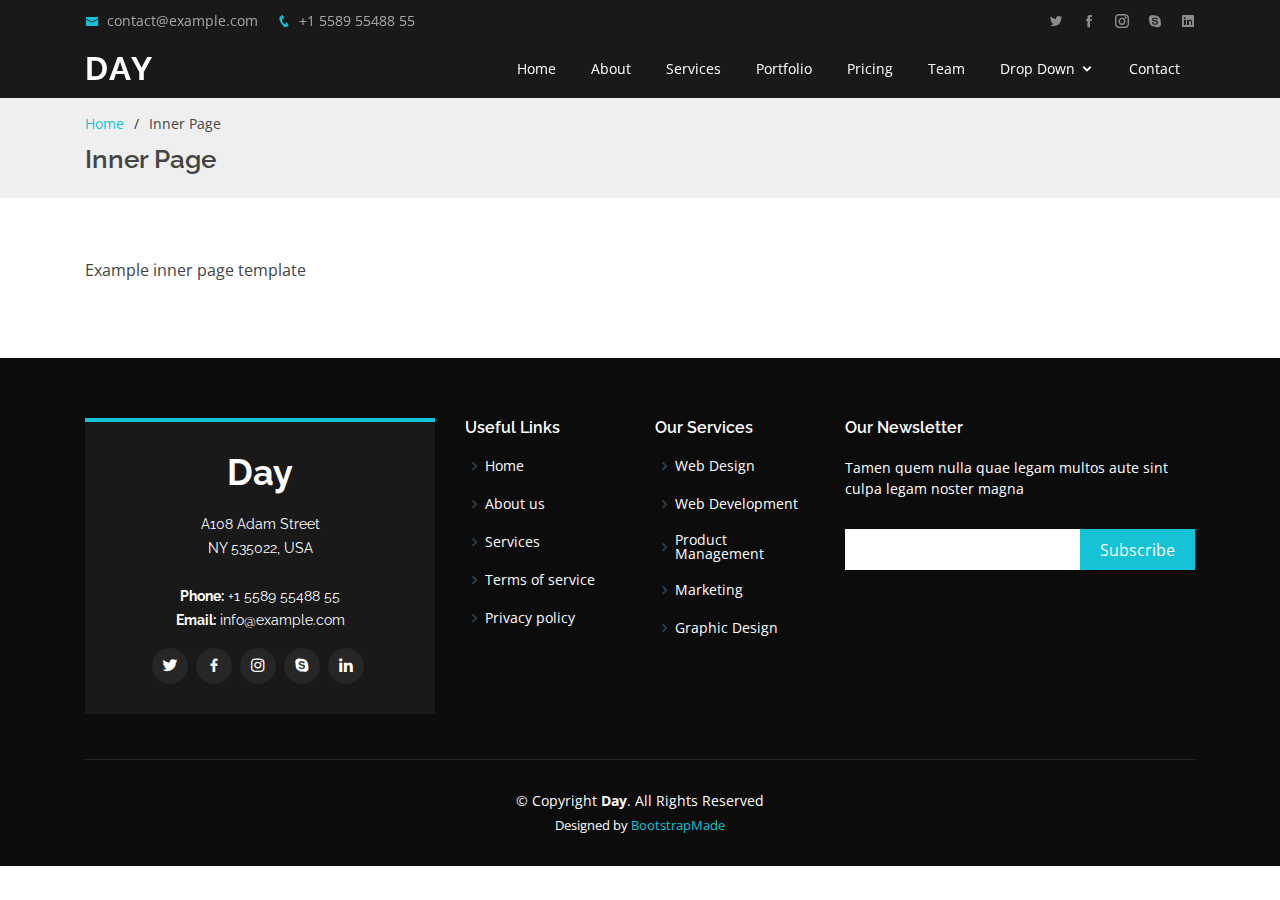
<file: inner-page.html>
<!DOCTYPE html>
<html lang="en">

<head>
  <meta charset="utf-8">
  <meta content="width=device-width, initial-scale=1.0" name="viewport">

  <title>Inner Page - Day Bootstrap Template</title>
  <meta content="" name="description">
  <meta content="" name="keywords">

  <!-- Favicons -->
  <link href="assets/img/favicon.png" rel="icon">
  <link href="assets/img/apple-touch-icon.png" rel="apple-touch-icon">

  <!-- Google Fonts -->
  <link href="https://fonts.googleapis.com/css?family=Open+Sans:300,300i,400,400i,600,600i,700,700i|Raleway:300,300i,400,400i,500,500i,600,600i,700,700i|Poppins:300,300i,400,400i,500,500i,600,600i,700,700i" rel="stylesheet">

  <!-- Vendor CSS Files -->
  <link href="assets/vendor/bootstrap/css/bootstrap.min.css" rel="stylesheet">
  <link href="assets/vendor/icofont/icofont.min.css" rel="stylesheet">
  <link href="assets/vendor/boxicons/css/boxicons.min.css" rel="stylesheet">
  <link href="assets/vendor/venobox/venobox.css" rel="stylesheet">
  <link href="assets/vendor/owl.carousel/assets/owl.carousel.min.css" rel="stylesheet">
  <link href="assets/vendor/aos/aos.css" rel="stylesheet">

  <!-- Template Main CSS File -->
  <link href="assets/css/style.css" rel="stylesheet">

  <!-- =======================================================
  * Template Name: Day - v2.2.1
  * Template URL: https://bootstrapmade.com/day-multipurpose-html-template-for-free/
  * Author: BootstrapMade.com
  * License: https://bootstrapmade.com/license/
  ======================================================== -->
</head>

<body>

  <!-- ======= Top Bar ======= -->
  <div id="topbar" class="d-none d-lg-flex align-items-center fixed-top header-inner-pages">
    <div class="container d-flex">
      <div class="contact-info mr-auto">
        <i class="icofont-envelope"></i> <a href="mailto:contact@example.com">contact@example.com</a>
        <i class="icofont-phone"></i> +1 5589 55488 55
      </div>
      <div class="social-links">
        <a href="#" class="twitter"><i class="icofont-twitter"></i></a>
        <a href="#" class="facebook"><i class="icofont-facebook"></i></a>
        <a href="#" class="instagram"><i class="icofont-instagram"></i></a>
        <a href="#" class="skype"><i class="icofont-skype"></i></a>
        <a href="#" class="linkedin"><i class="icofont-linkedin"></i></i></a>
      </div>
    </div>
  </div>

  <!-- ======= Header ======= -->
  <header id="header" class="fixed-top header-inner-pages">
    <div class="container d-flex align-items-center">

      <h1 class="logo mr-auto"><a href="index.html">Day</a></h1>
      <!-- Uncomment below if you prefer to use an image logo -->
      <!-- <a href="index.html" class="logo mr-auto"><img src="assets/img/logo.png" alt="" class="img-fluid"></a>-->

      <nav class="nav-menu d-none d-lg-block">
        <ul>
          <li><a href="index.html">Home</a></li>
          <li><a href="#about">About</a></li>
          <li><a href="#services">Services</a></li>
          <li><a href="#portfolio">Portfolio</a></li>
          <li><a href="#pricing">Pricing</a></li>
          <li><a href="#team">Team</a></li>
          <li class="drop-down"><a href="">Drop Down</a>
            <ul>
              <li><a href="#">Drop Down 1</a></li>
              <li class="drop-down"><a href="#">Deep Drop Down</a>
                <ul>
                  <li><a href="#">Deep Drop Down 1</a></li>
                  <li><a href="#">Deep Drop Down 2</a></li>
                  <li><a href="#">Deep Drop Down 3</a></li>
                  <li><a href="#">Deep Drop Down 4</a></li>
                  <li><a href="#">Deep Drop Down 5</a></li>
                </ul>
              </li>
              <li><a href="#">Drop Down 2</a></li>
              <li><a href="#">Drop Down 3</a></li>
              <li><a href="#">Drop Down 4</a></li>
            </ul>
          </li>
          <li><a href="#contact">Contact</a></li>

        </ul>
      </nav><!-- .nav-menu -->

    </div>
  </header><!-- End Header -->

  <main id="main">

    <!-- ======= Breadcrumbs ======= -->
    <section id="breadcrumbs" class="breadcrumbs">
      <div class="container">

        <ol>
          <li><a href="index.html">Home</a></li>
          <li>Inner Page</li>
        </ol>
        <h2>Inner Page</h2>

      </div>
    </section><!-- End Breadcrumbs -->

    <section class="inner-page">
      <div class="container">
        <p>
          Example inner page template
        </p>
      </div>
    </section>

  </main><!-- End #main -->

  <!-- ======= Footer ======= -->
  <footer id="footer">
    <div class="footer-top">
      <div class="container">
        <div class="row">

          <div class="col-lg-4 col-md-6">
            <div class="footer-info">
              <h3>Day</h3>
              <p>
                A108 Adam Street <br>
                NY 535022, USA<br><br>
                <strong>Phone:</strong> +1 5589 55488 55<br>
                <strong>Email:</strong> info@example.com<br>
              </p>
              <div class="social-links mt-3">
                <a href="#" class="twitter"><i class="bx bxl-twitter"></i></a>
                <a href="#" class="facebook"><i class="bx bxl-facebook"></i></a>
                <a href="#" class="instagram"><i class="bx bxl-instagram"></i></a>
                <a href="#" class="google-plus"><i class="bx bxl-skype"></i></a>
                <a href="#" class="linkedin"><i class="bx bxl-linkedin"></i></a>
              </div>
            </div>
          </div>

          <div class="col-lg-2 col-md-6 footer-links">
            <h4>Useful Links</h4>
            <ul>
              <li><i class="bx bx-chevron-right"></i> <a href="#">Home</a></li>
              <li><i class="bx bx-chevron-right"></i> <a href="#">About us</a></li>
              <li><i class="bx bx-chevron-right"></i> <a href="#">Services</a></li>
              <li><i class="bx bx-chevron-right"></i> <a href="#">Terms of service</a></li>
              <li><i class="bx bx-chevron-right"></i> <a href="#">Privacy policy</a></li>
            </ul>
          </div>

          <div class="col-lg-2 col-md-6 footer-links">
            <h4>Our Services</h4>
            <ul>
              <li><i class="bx bx-chevron-right"></i> <a href="#">Web Design</a></li>
              <li><i class="bx bx-chevron-right"></i> <a href="#">Web Development</a></li>
              <li><i class="bx bx-chevron-right"></i> <a href="#">Product Management</a></li>
              <li><i class="bx bx-chevron-right"></i> <a href="#">Marketing</a></li>
              <li><i class="bx bx-chevron-right"></i> <a href="#">Graphic Design</a></li>
            </ul>
          </div>

          <div class="col-lg-4 col-md-6 footer-newsletter">
            <h4>Our Newsletter</h4>
            <p>Tamen quem nulla quae legam multos aute sint culpa legam noster magna</p>
            <form action="" method="post">
              <input type="email" name="email"><input type="submit" value="Subscribe">
            </form>

          </div>

        </div>
      </div>
    </div>

    <div class="container">
      <div class="copyright">
        &copy; Copyright <strong><span>Day</span></strong>. All Rights Reserved
      </div>
      <div class="credits">
        <!-- All the links in the footer should remain intact. -->
        <!-- You can delete the links only if you purchased the pro version. -->
        <!-- Licensing information: https://bootstrapmade.com/license/ -->
        <!-- Purchase the pro version with working PHP/AJAX contact form: https://bootstrapmade.com/day-multipurpose-html-template-for-free/ -->
        Designed by <a href="https://bootstrapmade.com/">BootstrapMade</a>
      </div>
    </div>
  </footer><!-- End Footer -->

  <a href="#" class="back-to-top"><i class="icofont-simple-up"></i></a>
  <div id="preloader"></div>

  <!-- Vendor JS Files -->
  <script src="assets/vendor/jquery/jquery.min.js"></script>
  <script src="assets/vendor/bootstrap/js/bootstrap.bundle.min.js"></script>
  <script src="assets/vendor/jquery.easing/jquery.easing.min.js"></script>
  <script src="assets/vendor/php-email-form/validate.js"></script>
  <script src="assets/vendor/isotope-layout/isotope.pkgd.min.js"></script>
  <script src="assets/vendor/venobox/venobox.min.js"></script>
  <script src="assets/vendor/owl.carousel/owl.carousel.min.js"></script>
  <script src="assets/vendor/aos/aos.js"></script>

  <!-- Template Main JS File -->
  <script src="assets/js/main.js"></script>

</body>

</html>
</file>
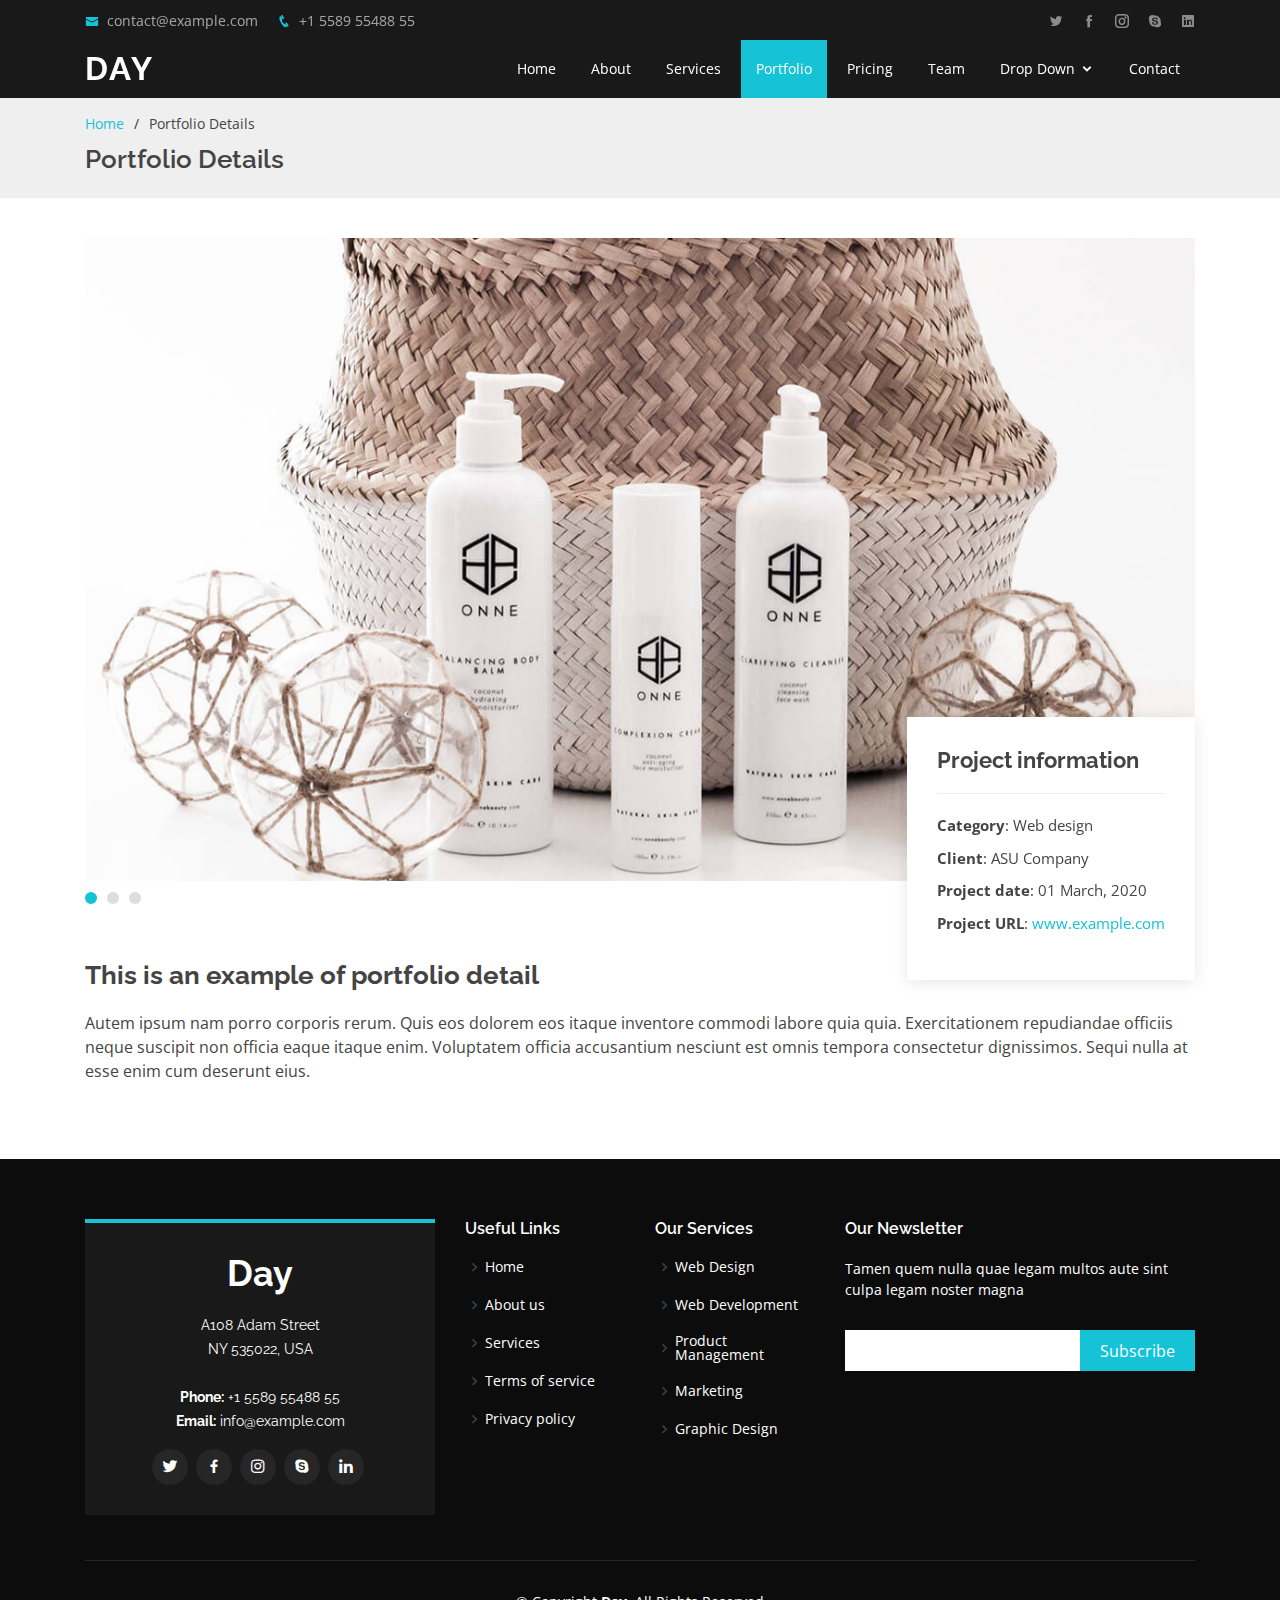
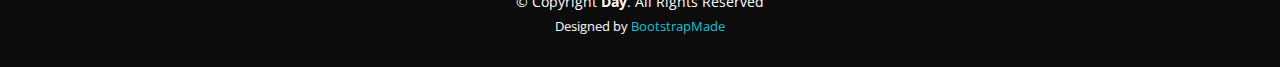
<file: portfolio-details.html>
<!DOCTYPE html>
<html lang="en">

<head>
  <meta charset="utf-8">
  <meta content="width=device-width, initial-scale=1.0" name="viewport">

  <title>Portfolio Details - Day Bootstrap Template</title>
  <meta content="" name="description">
  <meta content="" name="keywords">

  <!-- Favicons -->
  <link href="assets/img/favicon.png" rel="icon">
  <link href="assets/img/apple-touch-icon.png" rel="apple-touch-icon">

  <!-- Google Fonts -->
  <link href="https://fonts.googleapis.com/css?family=Open+Sans:300,300i,400,400i,600,600i,700,700i|Raleway:300,300i,400,400i,500,500i,600,600i,700,700i|Poppins:300,300i,400,400i,500,500i,600,600i,700,700i" rel="stylesheet">

  <!-- Vendor CSS Files -->
  <link href="assets/vendor/bootstrap/css/bootstrap.min.css" rel="stylesheet">
  <link href="assets/vendor/icofont/icofont.min.css" rel="stylesheet">
  <link href="assets/vendor/boxicons/css/boxicons.min.css" rel="stylesheet">
  <link href="assets/vendor/venobox/venobox.css" rel="stylesheet">
  <link href="assets/vendor/owl.carousel/assets/owl.carousel.min.css" rel="stylesheet">
  <link href="assets/vendor/aos/aos.css" rel="stylesheet">

  <!-- Template Main CSS File -->
  <link href="assets/css/style.css" rel="stylesheet">

  <!-- =======================================================
  * Template Name: Day - v2.2.1
  * Template URL: https://bootstrapmade.com/day-multipurpose-html-template-for-free/
  * Author: BootstrapMade.com
  * License: https://bootstrapmade.com/license/
  ======================================================== -->
</head>

<body>

  <!-- ======= Top Bar ======= -->
  <div id="topbar" class="d-none d-lg-flex align-items-center fixed-top header-inner-pages">
    <div class="container d-flex">
      <div class="contact-info mr-auto">
        <i class="icofont-envelope"></i> <a href="mailto:contact@example.com">contact@example.com</a>
        <i class="icofont-phone"></i> +1 5589 55488 55
      </div>
      <div class="social-links">
        <a href="#" class="twitter"><i class="icofont-twitter"></i></a>
        <a href="#" class="facebook"><i class="icofont-facebook"></i></a>
        <a href="#" class="instagram"><i class="icofont-instagram"></i></a>
        <a href="#" class="skype"><i class="icofont-skype"></i></a>
        <a href="#" class="linkedin"><i class="icofont-linkedin"></i></i></a>
      </div>
    </div>
  </div>

  <!-- ======= Header ======= -->
  <header id="header" class="fixed-top header-inner-pages">
    <div class="container d-flex align-items-center">

      <h1 class="logo mr-auto"><a href="index.html">Day</a></h1>
      <!-- Uncomment below if you prefer to use an image logo -->
      <!-- <a href="index.html" class="logo mr-auto"><img src="assets/img/logo.png" alt="" class="img-fluid"></a>-->

      <nav class="nav-menu d-none d-lg-block">
        <ul>
          <li><a href="index.html">Home</a></li>
          <li><a href="#about">About</a></li>
          <li><a href="#services">Services</a></li>
          <li class="active"><a href="#portfolio">Portfolio</a></li>
          <li><a href="#pricing">Pricing</a></li>
          <li><a href="#team">Team</a></li>
          <li class="drop-down"><a href="">Drop Down</a>
            <ul>
              <li><a href="#">Drop Down 1</a></li>
              <li class="drop-down"><a href="#">Deep Drop Down</a>
                <ul>
                  <li><a href="#">Deep Drop Down 1</a></li>
                  <li><a href="#">Deep Drop Down 2</a></li>
                  <li><a href="#">Deep Drop Down 3</a></li>
                  <li><a href="#">Deep Drop Down 4</a></li>
                  <li><a href="#">Deep Drop Down 5</a></li>
                </ul>
              </li>
              <li><a href="#">Drop Down 2</a></li>
              <li><a href="#">Drop Down 3</a></li>
              <li><a href="#">Drop Down 4</a></li>
            </ul>
          </li>
          <li><a href="#contact">Contact</a></li>

        </ul>
      </nav><!-- .nav-menu -->

    </div>
  </header><!-- End Header -->

  <main id="main">

    <!-- ======= Breadcrumbs ======= -->
    <section id="breadcrumbs" class="breadcrumbs">
      <div class="container">

        <ol>
          <li><a href="index.html">Home</a></li>
          <li>Portfolio Details</li>
        </ol>
        <h2>Portfolio Details</h2>

      </div>
    </section><!-- End Breadcrumbs -->

    <!-- ======= Portfolio Details Section ======= -->
    <section id="portfolio-details" class="portfolio-details">
      <div class="container">

        <div class="portfolio-details-container">

          <div class="owl-carousel portfolio-details-carousel">
            <img src="assets/img/portfolio/portfolio-details-1.jpg" class="img-fluid" alt="">
            <img src="assets/img/portfolio/portfolio-details-2.jpg" class="img-fluid" alt="">
            <img src="assets/img/portfolio/portfolio-details-3.jpg" class="img-fluid" alt="">
          </div>

          <div class="portfolio-info">
            <h3>Project information</h3>
            <ul>
              <li><strong>Category</strong>: Web design</li>
              <li><strong>Client</strong>: ASU Company</li>
              <li><strong>Project date</strong>: 01 March, 2020</li>
              <li><strong>Project URL</strong>: <a href="#">www.example.com</a></li>
            </ul>
          </div>

        </div>

        <div class="portfolio-description">
          <h2>This is an example of portfolio detail</h2>
          <p>
            Autem ipsum nam porro corporis rerum. Quis eos dolorem eos itaque inventore commodi labore quia quia. Exercitationem repudiandae officiis neque suscipit non officia eaque itaque enim. Voluptatem officia accusantium nesciunt est omnis tempora consectetur dignissimos. Sequi nulla at esse enim cum deserunt eius.
          </p>
        </div>

      </div>
    </section><!-- End Portfolio Details Section -->

  </main><!-- End #main -->

  <!-- ======= Footer ======= -->
  <footer id="footer">
    <div class="footer-top">
      <div class="container">
        <div class="row">

          <div class="col-lg-4 col-md-6">
            <div class="footer-info">
              <h3>Day</h3>
              <p>
                A108 Adam Street <br>
                NY 535022, USA<br><br>
                <strong>Phone:</strong> +1 5589 55488 55<br>
                <strong>Email:</strong> info@example.com<br>
              </p>
              <div class="social-links mt-3">
                <a href="#" class="twitter"><i class="bx bxl-twitter"></i></a>
                <a href="#" class="facebook"><i class="bx bxl-facebook"></i></a>
                <a href="#" class="instagram"><i class="bx bxl-instagram"></i></a>
                <a href="#" class="google-plus"><i class="bx bxl-skype"></i></a>
                <a href="#" class="linkedin"><i class="bx bxl-linkedin"></i></a>
              </div>
            </div>
          </div>

          <div class="col-lg-2 col-md-6 footer-links">
            <h4>Useful Links</h4>
            <ul>
              <li><i class="bx bx-chevron-right"></i> <a href="#">Home</a></li>
              <li><i class="bx bx-chevron-right"></i> <a href="#">About us</a></li>
              <li><i class="bx bx-chevron-right"></i> <a href="#">Services</a></li>
              <li><i class="bx bx-chevron-right"></i> <a href="#">Terms of service</a></li>
              <li><i class="bx bx-chevron-right"></i> <a href="#">Privacy policy</a></li>
            </ul>
          </div>

          <div class="col-lg-2 col-md-6 footer-links">
            <h4>Our Services</h4>
            <ul>
              <li><i class="bx bx-chevron-right"></i> <a href="#">Web Design</a></li>
              <li><i class="bx bx-chevron-right"></i> <a href="#">Web Development</a></li>
              <li><i class="bx bx-chevron-right"></i> <a href="#">Product Management</a></li>
              <li><i class="bx bx-chevron-right"></i> <a href="#">Marketing</a></li>
              <li><i class="bx bx-chevron-right"></i> <a href="#">Graphic Design</a></li>
            </ul>
          </div>

          <div class="col-lg-4 col-md-6 footer-newsletter">
            <h4>Our Newsletter</h4>
            <p>Tamen quem nulla quae legam multos aute sint culpa legam noster magna</p>
            <form action="" method="post">
              <input type="email" name="email"><input type="submit" value="Subscribe">
            </form>

          </div>

        </div>
      </div>
    </div>

    <div class="container">
      <div class="copyright">
        &copy; Copyright <strong><span>Day</span></strong>. All Rights Reserved
      </div>
      <div class="credits">
        <!-- All the links in the footer should remain intact. -->
        <!-- You can delete the links only if you purchased the pro version. -->
        <!-- Licensing information: https://bootstrapmade.com/license/ -->
        <!-- Purchase the pro version with working PHP/AJAX contact form: https://bootstrapmade.com/day-multipurpose-html-template-for-free/ -->
        Designed by <a href="https://bootstrapmade.com/">BootstrapMade</a>
      </div>
    </div>
  </footer><!-- End Footer -->

  <a href="#" class="back-to-top"><i class="icofont-simple-up"></i></a>
  <div id="preloader"></div>

  <!-- Vendor JS Files -->
  <script src="assets/vendor/jquery/jquery.min.js"></script>
  <script src="assets/vendor/bootstrap/js/bootstrap.bundle.min.js"></script>
  <script src="assets/vendor/jquery.easing/jquery.easing.min.js"></script>
  <script src="assets/vendor/php-email-form/validate.js"></script>
  <script src="assets/vendor/isotope-layout/isotope.pkgd.min.js"></script>
  <script src="assets/vendor/venobox/venobox.min.js"></script>
  <script src="assets/vendor/owl.carousel/owl.carousel.min.js"></script>
  <script src="assets/vendor/aos/aos.js"></script>

  <!-- Template Main JS File -->
  <script src="assets/js/main.js"></script>

</body>

</html>
</file>
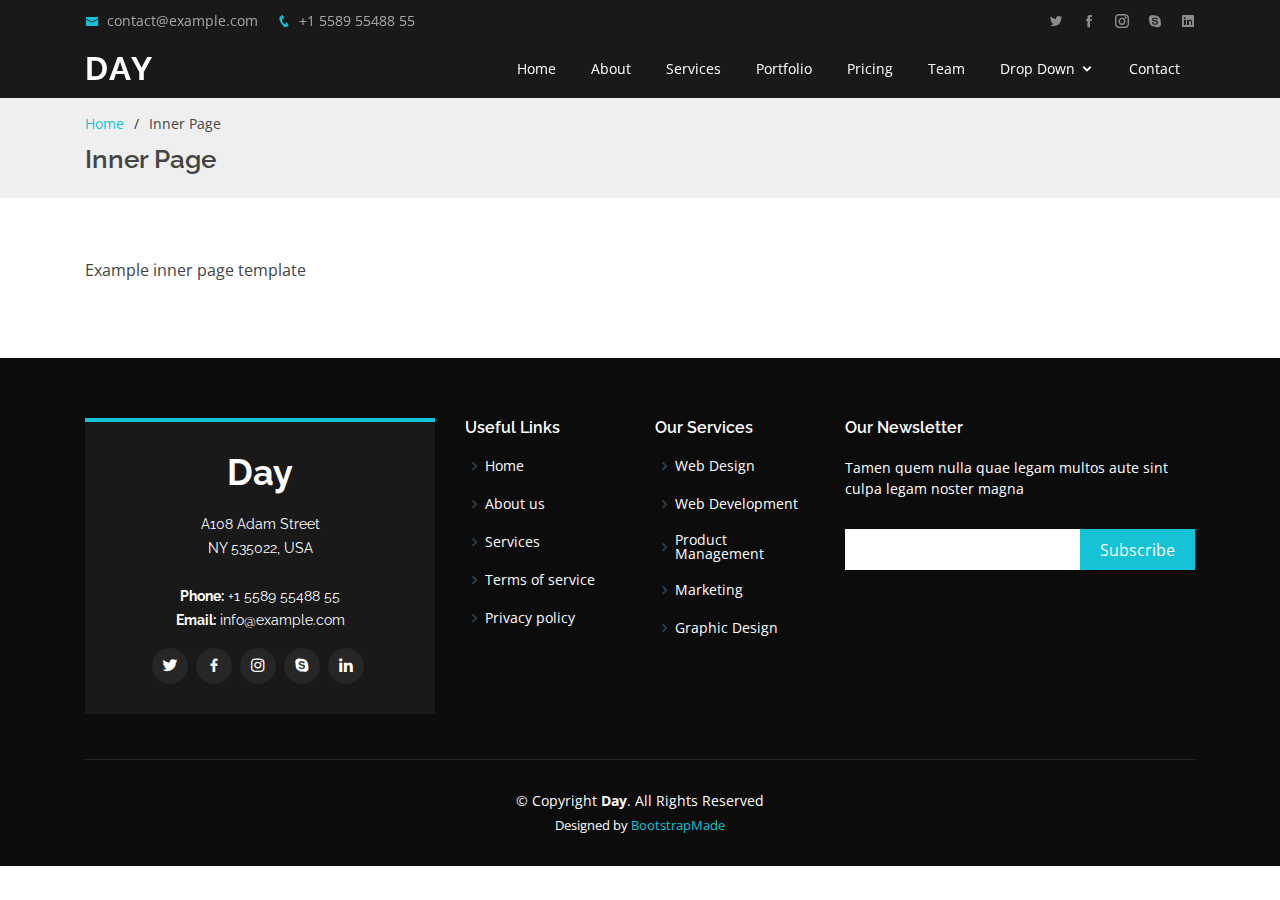
<file: templates/inner-page.html>
<!DOCTYPE html>
<html lang="en">

<head>
  <meta charset="utf-8">
  <meta content="width=device-width, initial-scale=1.0" name="viewport">

  <title>Inner Page - Day Bootstrap Template</title>
  <meta content="" name="description">
  <meta content="" name="keywords">

  <!-- Favicons -->
  <link href="../static/assets/img/favicon.png" rel="icon">
  <link href="../static/assets/img/apple-touch-icon.png" rel="apple-touch-icon">

  <!-- Google Fonts -->
  <link href="https://fonts.googleapis.com/css?family=Open+Sans:300,300i,400,400i,600,600i,700,700i|Raleway:300,300i,400,400i,500,500i,600,600i,700,700i|Poppins:300,300i,400,400i,500,500i,600,600i,700,700i" rel="stylesheet">

  <!-- Vendor CSS Files -->
  <link href="../static/assets/vendor/bootstrap/css/bootstrap.min.css" rel="stylesheet">
  <link href="../static/assets/vendor/icofont/icofont.min.css" rel="stylesheet">
  <link href="../static/assets/vendor/boxicons/css/boxicons.min.css" rel="stylesheet">
  <link href="../static/assets/vendor/venobox/venobox.css" rel="stylesheet">
  <link href="../static/assets/vendor/owl.carousel/assets/owl.carousel.min.css" rel="stylesheet">
  <link href="../static/assets/vendor/aos/aos.css" rel="stylesheet">

  <!-- Template Main CSS File -->
  <link href="../static/assets/css/style.css" rel="stylesheet">

  <!-- =======================================================
  * Template Name: Day - v2.2.1
  * Template URL: https://bootstrapmade.com/day-multipurpose-html-template-for-free/
  * Author: BootstrapMade.com
  * License: https://bootstrapmade.com/license/
  ======================================================== -->
</head>

<body>

  <!-- ======= Top Bar ======= -->
  <div id="topbar" class="d-none d-lg-flex align-items-center fixed-top header-inner-pages">
    <div class="container d-flex">
      <div class="contact-info mr-auto">
        <i class="icofont-envelope"></i> <a href="mailto:contact@example.com">contact@example.com</a>
        <i class="icofont-phone"></i> +1 5589 55488 55
      </div>
      <div class="social-links">
        <a href="#" class="twitter"><i class="icofont-twitter"></i></a>
        <a href="#" class="facebook"><i class="icofont-facebook"></i></a>
        <a href="#" class="instagram"><i class="icofont-instagram"></i></a>
        <a href="#" class="skype"><i class="icofont-skype"></i></a>
        <a href="#" class="linkedin"><i class="icofont-linkedin"></i></i></a>
      </div>
    </div>
  </div>

  <!-- ======= Header ======= -->
  <header id="header" class="fixed-top header-inner-pages">
    <div class="container d-flex align-items-center">

      <h1 class="logo mr-auto"><a href="index.html">Day</a></h1>
      <!-- Uncomment below if you prefer to use an image logo -->
      <!-- <a href="index.html" class="logo mr-auto"><img src="../static/assets/img/logo.png" alt="" class="img-fluid"></a>-->

      <nav class="nav-menu d-none d-lg-block">
        <ul>
          <li><a href="index.html">Home</a></li>
          <li><a href="#about">About</a></li>
          <li><a href="#services">Services</a></li>
          <li><a href="#portfolio">Portfolio</a></li>
          <li><a href="#pricing">Pricing</a></li>
          <li><a href="#team">Team</a></li>
          <li class="drop-down"><a href="">Drop Down</a>
            <ul>
              <li><a href="#">Drop Down 1</a></li>
              <li class="drop-down"><a href="#">Deep Drop Down</a>
                <ul>
                  <li><a href="#">Deep Drop Down 1</a></li>
                  <li><a href="#">Deep Drop Down 2</a></li>
                  <li><a href="#">Deep Drop Down 3</a></li>
                  <li><a href="#">Deep Drop Down 4</a></li>
                  <li><a href="#">Deep Drop Down 5</a></li>
                </ul>
              </li>
              <li><a href="#">Drop Down 2</a></li>
              <li><a href="#">Drop Down 3</a></li>
              <li><a href="#">Drop Down 4</a></li>
            </ul>
          </li>
          <li><a href="#contact">Contact</a></li>

        </ul>
      </nav><!-- .nav-menu -->

    </div>
  </header><!-- End Header -->

  <main id="main">

    <!-- ======= Breadcrumbs ======= -->
    <section id="breadcrumbs" class="breadcrumbs">
      <div class="container">

        <ol>
          <li><a href="index.html">Home</a></li>
          <li>Inner Page</li>
        </ol>
        <h2>Inner Page</h2>

      </div>
    </section><!-- End Breadcrumbs -->

    <section class="inner-page">
      <div class="container">
        <p>
          Example inner page template
        </p>
      </div>
    </section>

  </main><!-- End #main -->

  <!-- ======= Footer ======= -->
  <footer id="footer">
    <div class="footer-top">
      <div class="container">
        <div class="row">

          <div class="col-lg-4 col-md-6">
            <div class="footer-info">
              <h3>Day</h3>
              <p>
                A108 Adam Street <br>
                NY 535022, USA<br><br>
                <strong>Phone:</strong> +1 5589 55488 55<br>
                <strong>Email:</strong> info@example.com<br>
              </p>
              <div class="social-links mt-3">
                <a href="#" class="twitter"><i class="bx bxl-twitter"></i></a>
                <a href="#" class="facebook"><i class="bx bxl-facebook"></i></a>
                <a href="#" class="instagram"><i class="bx bxl-instagram"></i></a>
                <a href="#" class="google-plus"><i class="bx bxl-skype"></i></a>
                <a href="#" class="linkedin"><i class="bx bxl-linkedin"></i></a>
              </div>
            </div>
          </div>

          <div class="col-lg-2 col-md-6 footer-links">
            <h4>Useful Links</h4>
            <ul>
              <li><i class="bx bx-chevron-right"></i> <a href="#">Home</a></li>
              <li><i class="bx bx-chevron-right"></i> <a href="#">About us</a></li>
              <li><i class="bx bx-chevron-right"></i> <a href="#">Services</a></li>
              <li><i class="bx bx-chevron-right"></i> <a href="#">Terms of service</a></li>
              <li><i class="bx bx-chevron-right"></i> <a href="#">Privacy policy</a></li>
            </ul>
          </div>

          <div class="col-lg-2 col-md-6 footer-links">
            <h4>Our Services</h4>
            <ul>
              <li><i class="bx bx-chevron-right"></i> <a href="#">Web Design</a></li>
              <li><i class="bx bx-chevron-right"></i> <a href="#">Web Development</a></li>
              <li><i class="bx bx-chevron-right"></i> <a href="#">Product Management</a></li>
              <li><i class="bx bx-chevron-right"></i> <a href="#">Marketing</a></li>
              <li><i class="bx bx-chevron-right"></i> <a href="#">Graphic Design</a></li>
            </ul>
          </div>

          <div class="col-lg-4 col-md-6 footer-newsletter">
            <h4>Our Newsletter</h4>
            <p>Tamen quem nulla quae legam multos aute sint culpa legam noster magna</p>
            <form action="" method="post">
              <input type="email" name="email"><input type="submit" value="Subscribe">
            </form>

          </div>

        </div>
      </div>
    </div>

    <div class="container">
      <div class="copyright">
        &copy; Copyright <strong><span>Day</span></strong>. All Rights Reserved
      </div>
      <div class="credits">
        <!-- All the links in the footer should remain intact. -->
        <!-- You can delete the links only if you purchased the pro version. -->
        <!-- Licensing information: https://bootstrapmade.com/license/ -->
        <!-- Purchase the pro version with working PHP/AJAX contact form: https://bootstrapmade.com/day-multipurpose-html-template-for-free/ -->
        Designed by <a href="https://bootstrapmade.com/">BootstrapMade</a>
      </div>
    </div>
  </footer><!-- End Footer -->

  <a href="#" class="back-to-top"><i class="icofont-simple-up"></i></a>
  <div id="preloader"></div>

  <!-- Vendor JS Files -->
  <script src="../static/assets/vendor/jquery/jquery.min.js"></script>
  <script src="../static/assets/vendor/bootstrap/js/bootstrap.bundle.min.js"></script>
  <script src="../static/assets/vendor/jquery.easing/jquery.easing.min.js"></script>
  <script src="../static/assets/vendor/php-email-form/validate.js"></script>
  <script src="../static/assets/vendor/isotope-layout/isotope.pkgd.min.js"></script>
  <script src="../static/assets/vendor/venobox/venobox.min.js"></script>
  <script src="../static/assets/vendor/owl.carousel/owl.carousel.min.js"></script>
  <script src="../static/assets/vendor/aos/aos.js"></script>

  <!-- Template Main JS File -->
  <script src="../static/assets/js/main.js"></script>

</body>

</html>
</file>
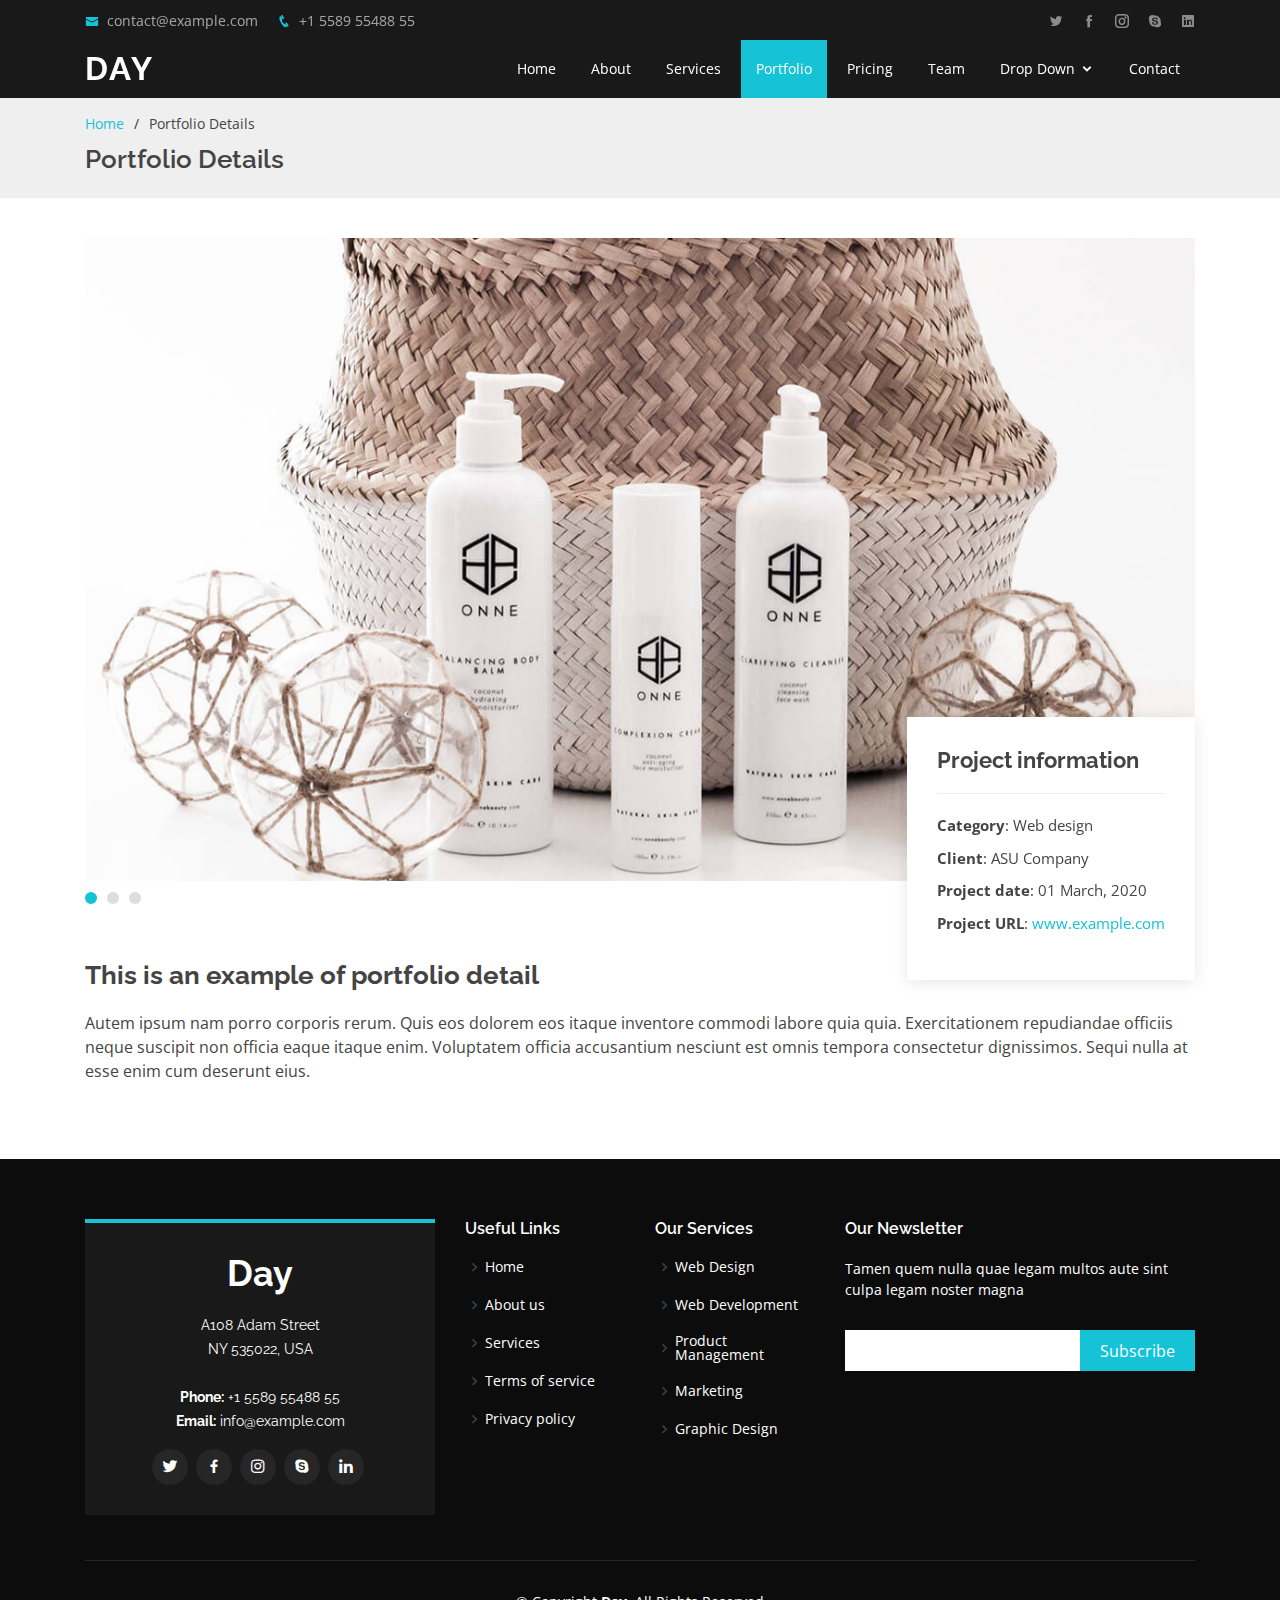
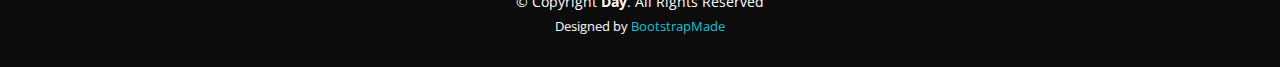
<file: templates/portfolio-details.html>
<!DOCTYPE html>
<html lang="en">

<head>
  <meta charset="utf-8">
  <meta content="width=device-width, initial-scale=1.0" name="viewport">

  <title>Portfolio Details - Day Bootstrap Template</title>
  <meta content="" name="description">
  <meta content="" name="keywords">

  <!-- Favicons -->
  <link href="../static/assets/img/favicon.png" rel="icon">
  <link href="../static/assets/img/apple-touch-icon.png" rel="apple-touch-icon">

  <!-- Google Fonts -->
  <link href="https://fonts.googleapis.com/css?family=Open+Sans:300,300i,400,400i,600,600i,700,700i|Raleway:300,300i,400,400i,500,500i,600,600i,700,700i|Poppins:300,300i,400,400i,500,500i,600,600i,700,700i" rel="stylesheet">

  <!-- Vendor CSS Files -->
  <link href="../static/assets/vendor/bootstrap/css/bootstrap.min.css" rel="stylesheet">
  <link href="../static/assets/vendor/icofont/icofont.min.css" rel="stylesheet">
  <link href="../static/assets/vendor/boxicons/css/boxicons.min.css" rel="stylesheet">
  <link href="../static/assets/vendor/venobox/venobox.css" rel="stylesheet">
  <link href="../static/assets/vendor/owl.carousel/assets/owl.carousel.min.css" rel="stylesheet">
  <link href="../static/assets/vendor/aos/aos.css" rel="stylesheet">

  <!-- Template Main CSS File -->
  <link href="../static/assets/css/style.css" rel="stylesheet">

  <!-- =======================================================
  * Template Name: Day - v2.2.1
  * Template URL: https://bootstrapmade.com/day-multipurpose-html-template-for-free/
  * Author: BootstrapMade.com
  * License: https://bootstrapmade.com/license/
  ======================================================== -->
</head>

<body>

  <!-- ======= Top Bar ======= -->
  <div id="topbar" class="d-none d-lg-flex align-items-center fixed-top header-inner-pages">
    <div class="container d-flex">
      <div class="contact-info mr-auto">
        <i class="icofont-envelope"></i> <a href="mailto:contact@example.com">contact@example.com</a>
        <i class="icofont-phone"></i> +1 5589 55488 55
      </div>
      <div class="social-links">
        <a href="#" class="twitter"><i class="icofont-twitter"></i></a>
        <a href="#" class="facebook"><i class="icofont-facebook"></i></a>
        <a href="#" class="instagram"><i class="icofont-instagram"></i></a>
        <a href="#" class="skype"><i class="icofont-skype"></i></a>
        <a href="#" class="linkedin"><i class="icofont-linkedin"></i></i></a>
      </div>
    </div>
  </div>

  <!-- ======= Header ======= -->
  <header id="header" class="fixed-top header-inner-pages">
    <div class="container d-flex align-items-center">

      <h1 class="logo mr-auto"><a href="index.html">Day</a></h1>
      <!-- Uncomment below if you prefer to use an image logo -->
      <!-- <a href="index.html" class="logo mr-auto"><img src="../static/assets/img/logo.png" alt="" class="img-fluid"></a>-->

      <nav class="nav-menu d-none d-lg-block">
        <ul>
          <li><a href="index.html">Home</a></li>
          <li><a href="#about">About</a></li>
          <li><a href="#services">Services</a></li>
          <li class="active"><a href="#portfolio">Portfolio</a></li>
          <li><a href="#pricing">Pricing</a></li>
          <li><a href="#team">Team</a></li>
          <li class="drop-down"><a href="">Drop Down</a>
            <ul>
              <li><a href="#">Drop Down 1</a></li>
              <li class="drop-down"><a href="#">Deep Drop Down</a>
                <ul>
                  <li><a href="#">Deep Drop Down 1</a></li>
                  <li><a href="#">Deep Drop Down 2</a></li>
                  <li><a href="#">Deep Drop Down 3</a></li>
                  <li><a href="#">Deep Drop Down 4</a></li>
                  <li><a href="#">Deep Drop Down 5</a></li>
                </ul>
              </li>
              <li><a href="#">Drop Down 2</a></li>
              <li><a href="#">Drop Down 3</a></li>
              <li><a href="#">Drop Down 4</a></li>
            </ul>
          </li>
          <li><a href="#contact">Contact</a></li>

        </ul>
      </nav><!-- .nav-menu -->

    </div>
  </header><!-- End Header -->

  <main id="main">

    <!-- ======= Breadcrumbs ======= -->
    <section id="breadcrumbs" class="breadcrumbs">
      <div class="container">

        <ol>
          <li><a href="index.html">Home</a></li>
          <li>Portfolio Details</li>
        </ol>
        <h2>Portfolio Details</h2>

      </div>
    </section><!-- End Breadcrumbs -->

    <!-- ======= Portfolio Details Section ======= -->
    <section id="portfolio-details" class="portfolio-details">
      <div class="container">

        <div class="portfolio-details-container">

          <div class="owl-carousel portfolio-details-carousel">
            <img src="../static/assets/img/portfolio/portfolio-details-1.jpg" class="img-fluid" alt="">
            <img src="../static/assets/img/portfolio/portfolio-details-2.jpg" class="img-fluid" alt="">
            <img src="../static/assets/img/portfolio/portfolio-details-3.jpg" class="img-fluid" alt="">
          </div>

          <div class="portfolio-info">
            <h3>Project information</h3>
            <ul>
              <li><strong>Category</strong>: Web design</li>
              <li><strong>Client</strong>: ASU Company</li>
              <li><strong>Project date</strong>: 01 March, 2020</li>
              <li><strong>Project URL</strong>: <a href="#">www.example.com</a></li>
            </ul>
          </div>

        </div>

        <div class="portfolio-description">
          <h2>This is an example of portfolio detail</h2>
          <p>
            Autem ipsum nam porro corporis rerum. Quis eos dolorem eos itaque inventore commodi labore quia quia. Exercitationem repudiandae officiis neque suscipit non officia eaque itaque enim. Voluptatem officia accusantium nesciunt est omnis tempora consectetur dignissimos. Sequi nulla at esse enim cum deserunt eius.
          </p>
        </div>

      </div>
    </section><!-- End Portfolio Details Section -->

  </main><!-- End #main -->

  <!-- ======= Footer ======= -->
  <footer id="footer">
    <div class="footer-top">
      <div class="container">
        <div class="row">

          <div class="col-lg-4 col-md-6">
            <div class="footer-info">
              <h3>Day</h3>
              <p>
                A108 Adam Street <br>
                NY 535022, USA<br><br>
                <strong>Phone:</strong> +1 5589 55488 55<br>
                <strong>Email:</strong> info@example.com<br>
              </p>
              <div class="social-links mt-3">
                <a href="#" class="twitter"><i class="bx bxl-twitter"></i></a>
                <a href="#" class="facebook"><i class="bx bxl-facebook"></i></a>
                <a href="#" class="instagram"><i class="bx bxl-instagram"></i></a>
                <a href="#" class="google-plus"><i class="bx bxl-skype"></i></a>
                <a href="#" class="linkedin"><i class="bx bxl-linkedin"></i></a>
              </div>
            </div>
          </div>

          <div class="col-lg-2 col-md-6 footer-links">
            <h4>Useful Links</h4>
            <ul>
              <li><i class="bx bx-chevron-right"></i> <a href="#">Home</a></li>
              <li><i class="bx bx-chevron-right"></i> <a href="#">About us</a></li>
              <li><i class="bx bx-chevron-right"></i> <a href="#">Services</a></li>
              <li><i class="bx bx-chevron-right"></i> <a href="#">Terms of service</a></li>
              <li><i class="bx bx-chevron-right"></i> <a href="#">Privacy policy</a></li>
            </ul>
          </div>

          <div class="col-lg-2 col-md-6 footer-links">
            <h4>Our Services</h4>
            <ul>
              <li><i class="bx bx-chevron-right"></i> <a href="#">Web Design</a></li>
              <li><i class="bx bx-chevron-right"></i> <a href="#">Web Development</a></li>
              <li><i class="bx bx-chevron-right"></i> <a href="#">Product Management</a></li>
              <li><i class="bx bx-chevron-right"></i> <a href="#">Marketing</a></li>
              <li><i class="bx bx-chevron-right"></i> <a href="#">Graphic Design</a></li>
            </ul>
          </div>

          <div class="col-lg-4 col-md-6 footer-newsletter">
            <h4>Our Newsletter</h4>
            <p>Tamen quem nulla quae legam multos aute sint culpa legam noster magna</p>
            <form action="" method="post">
              <input type="email" name="email"><input type="submit" value="Subscribe">
            </form>

          </div>

        </div>
      </div>
    </div>

    <div class="container">
      <div class="copyright">
        &copy; Copyright <strong><span>Day</span></strong>. All Rights Reserved
      </div>
      <div class="credits">
        <!-- All the links in the footer should remain intact. -->
        <!-- You can delete the links only if you purchased the pro version. -->
        <!-- Licensing information: https://bootstrapmade.com/license/ -->
        <!-- Purchase the pro version with working PHP/AJAX contact form: https://bootstrapmade.com/day-multipurpose-html-template-for-free/ -->
        Designed by <a href="https://bootstrapmade.com/">BootstrapMade</a>
      </div>
    </div>
  </footer><!-- End Footer -->

  <a href="#" class="back-to-top"><i class="icofont-simple-up"></i></a>
  <div id="preloader"></div>

  <!-- Vendor JS Files -->
  <script src="../static/assets/vendor/jquery/jquery.min.js"></script>
  <script src="../static/assets/vendor/bootstrap/js/bootstrap.bundle.min.js"></script>
  <script src="../static/assets/vendor/jquery.easing/jquery.easing.min.js"></script>
  <script src="../static/assets/vendor/php-email-form/validate.js"></script>
  <script src="../static/assets/vendor/isotope-layout/isotope.pkgd.min.js"></script>
  <script src="../static/assets/vendor/venobox/venobox.min.js"></script>
  <script src="../static/assets/vendor/owl.carousel/owl.carousel.min.js"></script>
  <script src="../static/assets/vendor/aos/aos.js"></script>

  <!-- Template Main JS File -->
  <script src="../static/assets/js/main.js"></script>

</body>

</html>
</file>
<file: assets/vendor/venobox/venobox.css>
/* ------ venobox.css --------*/
.vbox-overlay *, .vbox-overlay *:before, .vbox-overlay *:after{
    -webkit-backface-visibility: hidden;
    -webkit-box-sizing:border-box;
    -moz-box-sizing:border-box;
    box-sizing:border-box;
}
.vbox-overlay * { 
    -webkit-backface-visibility: visible;
    backface-visibility: visible;
}
.vbox-overlay{
    display: -webkit-flex;
    display: flex;
    -webkit-flex-direction: column;
    flex-direction: column;
    -webkit-justify-content: center;
    justify-content: center;
    -webkit-align-items: center;
    align-items: center;
    position: fixed;
    left: 0;
    top: 0;
    bottom: 0;
    right: 0;
    z-index: 999999;
}

/* ----- navigation ----- */
.vbox-title{
    width: 100%;
    height: 40px;
    float: left;
    text-align: center;
    line-height: 28px;
    font-size: 12px;
    padding: 6px 50px;
    overflow: hidden;
    position: fixed;
    display: none;
    left: 0;
    z-index: 89;
}
.vbox-close{
    cursor: pointer;
    position: fixed;
    top: -1px;
    right: 0;
    width: 50px;
    height: 40px;
    padding: 6px;
    display: block;
    background-position:10px center;
    overflow: hidden;
    font-size: 24px;
    line-height: 1;
    text-align: center;
    z-index: 99;
}
.vbox-left{
    cursor: pointer;
    position: fixed;
    left: 0;
    height: 40px;
    overflow: hidden;
    line-height: 28px;
    font-size: 12px;
    z-index: 99;
    display: flex;
    align-items:center;
}
.vbox-num{
    display: inline-block;
    margin: 6px 0 6px 15px;
}
/* ----- Social share ----- */
.vbox-share{
    line-height: 28px;
    font-size: 12px;
    overflow: hidden;
    position: fixed;
    left: 0;
    z-index: 98;
    display: flex;
    align-items:center;
    justify-content: center;
    width: 100%;
    text-align: center;
}
.vbox-share svg{
    max-height: 28px;
    width: 28px;
    z-index: 10;
    margin-left: 12px;
    margin-top: 6px;
    margin-bottom: 6px;
    vertical-align: middle;
}


/* ----- navigation ARROWS ----- */
.vbox-next, .vbox-prev{
    position: fixed;
    top: 50%;
    margin-top: -15px;
    overflow: hidden;
    cursor: pointer;
    display: block;
    width: 45px;
    height: 45px;
    z-index: 99;
}
.vbox-next span, .vbox-prev span{
    position: relative;
    width: 20px;
    height: 20px;
    border: 2px solid transparent;
    border-top-color: #B6B6B6;
    border-right-color: #B6B6B6;
    text-indent: -100px;
    position: absolute;
    top: 8px;
    display: block;
}
.vbox-prev{
    left: 15px;
}
.vbox-next{
    right: 15px;
}
.vbox-prev span{
    left: 10px;
    -ms-transform: rotate(-135deg);
    -webkit-transform: rotate(-135deg);
    transform: rotate(-135deg);
}
.vbox-next span{
    -ms-transform: rotate(45deg);
    -webkit-transform: rotate(45deg);
    transform: rotate(45deg);
    right: 10px;
}
/* ------- inline window ------ */
.vbox-inline{
    width: 420px;
    height: 315px;
    height: 70vh;
    padding: 10px;
    background: #fff;
    margin: 0 auto;
    overflow: auto;
    text-align: left;
}
/* ------- Video & iFrames window ------ */
.venoframe{
    max-width: 100%;
    width: 100%;
    border: none;
    width: 100%;
    height: 260px;
    height: 70vh;
}
.venoframe.vbvid{
    height: 260px;
}
@media (min-width: 768px) {
    .venoframe, .vbox-inline{
        width: 90%;
        height: 360px;
        height: 70vh;
    }
    .venoframe.vbvid{
        width: 640px;
        height: 360px;
    }
}
@media (min-width: 992px) {
    .venoframe, .vbox-inline{
        max-width: 1200px;
        width: 80%;
        height: 540px;
        height: 70vh;
    }
    .venoframe.vbvid{
        width: 960px;
        height: 540px;
    }
}
/* 
Please do NOT edit this part! 
or at least read this note: http://i.imgur.com/7C0ws9e.gif
*/
.vbox-open{
    overflow: hidden;
}
.vbox-container{
    position: absolute;
    left: 0;
    right: 0;
    top: 0;
    bottom: 0;
    overflow-x: hidden;
    overflow-y: scroll;
    overflow-scrolling: touch;
    -webkit-overflow-scrolling: touch;
    z-index: 20;
    max-height: 100%;

}

.vbox-content{
    text-align: center;
    float: left;
    width: 100%;
    position: relative;
    overflow: hidden;
    padding: 20px 4%;
}
.vbox-container img{
    max-width: 100%;
    height: auto;
}
.vbox-figlio{
    box-shadow: 0 0 12px rgba(0,0,0,0.19), 0 6px 6px rgba(0,0,0,0.23);
    max-width: 100%;
    text-align: initial;
}
img.vbox-figlio{
    -webkit-user-select: none;
-khtml-user-select: none;
-moz-user-select: none;
-o-user-select: none;
user-select: none;
}
.vbox-content.swipe-left{
    margin-left: -200px !important;
}
.vbox-content.swipe-right{
    margin-left: 200px !important;
}
.vbox-animated{
    webkit-transition: margin 300ms ease-out;
    transition: margin 300ms ease-out;
}

/* ---------- preloader ----------
 * SPINKIT 
 * http://tobiasahlin.com/spinkit/
-------------------------------- */
.sk-double-bounce,.sk-rotating-plane{width:40px;height:40px;margin:40px auto}.sk-rotating-plane{background-color:#333;-webkit-animation:sk-rotatePlane 1.2s infinite ease-in-out;animation:sk-rotatePlane 1.2s infinite ease-in-out}@-webkit-keyframes sk-rotatePlane{0%{-webkit-transform:perspective(120px) rotateX(0) rotateY(0);transform:perspective(120px) rotateX(0) rotateY(0)}50%{-webkit-transform:perspective(120px) rotateX(-180.1deg) rotateY(0);transform:perspective(120px) rotateX(-180.1deg) rotateY(0)}100%{-webkit-transform:perspective(120px) rotateX(-180deg) rotateY(-179.9deg);transform:perspective(120px) rotateX(-180deg) rotateY(-179.9deg)}}@keyframes sk-rotatePlane{0%{-webkit-transform:perspective(120px) rotateX(0) rotateY(0);transform:perspective(120px) rotateX(0) rotateY(0)}50%{-webkit-transform:perspective(120px) rotateX(-180.1deg) rotateY(0);transform:perspective(120px) rotateX(-180.1deg) rotateY(0)}100%{-webkit-transform:perspective(120px) rotateX(-180deg) rotateY(-179.9deg);transform:perspective(120px) rotateX(-180deg) rotateY(-179.9deg)}}.sk-double-bounce{position:relative}.sk-double-bounce .sk-child{width:100%;height:100%;border-radius:50%;background-color:#333;opacity:.6;position:absolute;top:0;left:0;-webkit-animation:sk-doubleBounce 2s infinite ease-in-out;animation:sk-doubleBounce 2s infinite ease-in-out}.sk-chasing-dots .sk-child,.sk-spinner-pulse,.sk-three-bounce .sk-child{background-color:#333;border-radius:100%}.sk-double-bounce .sk-double-bounce2{-webkit-animation-delay:-1s;animation-delay:-1s}@-webkit-keyframes sk-doubleBounce{0%,100%{-webkit-transform:scale(0);transform:scale(0)}50%{-webkit-transform:scale(1);transform:scale(1)}}@keyframes sk-doubleBounce{0%,100%{-webkit-transform:scale(0);transform:scale(0)}50%{-webkit-transform:scale(1);transform:scale(1)}}.sk-wave{margin:40px auto;width:50px;height:40px;text-align:center;font-size:10px}.sk-wave .sk-rect{background-color:#333;height:100%;width:6px;display:inline-block;-webkit-animation:sk-waveStretchDelay 1.2s infinite ease-in-out;animation:sk-waveStretchDelay 1.2s infinite ease-in-out}.sk-wave .sk-rect1{-webkit-animation-delay:-1.2s;animation-delay:-1.2s}.sk-wave .sk-rect2{-webkit-animation-delay:-1.1s;animation-delay:-1.1s}.sk-wave .sk-rect3{-webkit-animation-delay:-1s;animation-delay:-1s}.sk-wave .sk-rect4{-webkit-animation-delay:-.9s;animation-delay:-.9s}.sk-wave .sk-rect5{-webkit-animation-delay:-.8s;animation-delay:-.8s}@-webkit-keyframes sk-waveStretchDelay{0%,100%,40%{-webkit-transform:scaleY(.4);transform:scaleY(.4)}20%{-webkit-transform:scaleY(1);transform:scaleY(1)}}@keyframes sk-waveStretchDelay{0%,100%,40%{-webkit-transform:scaleY(.4);transform:scaleY(.4)}20%{-webkit-transform:scaleY(1);transform:scaleY(1)}}.sk-wandering-cubes{margin:40px auto;width:40px;height:40px;position:relative}.sk-wandering-cubes .sk-cube{background-color:#333;width:10px;height:10px;position:absolute;top:0;left:0;-webkit-animation:sk-wanderingCube 1.8s ease-in-out -1.8s infinite both;animation:sk-wanderingCube 1.8s ease-in-out -1.8s infinite both}.sk-chasing-dots,.sk-spinner-pulse{width:40px;height:40px;margin:40px auto}.sk-wandering-cubes .sk-cube2{-webkit-animation-delay:-.9s;animation-delay:-.9s}@-webkit-keyframes sk-wanderingCube{0%{-webkit-transform:rotate(0);transform:rotate(0)}25%{-webkit-transform:translateX(30px) rotate(-90deg) scale(.5);transform:translateX(30px) rotate(-90deg) scale(.5)}50%{-webkit-transform:translateX(30px) translateY(30px) rotate(-179deg);transform:translateX(30px) translateY(30px) rotate(-179deg)}50.1%{-webkit-transform:translateX(30px) translateY(30px) rotate(-180deg);transform:translateX(30px) translateY(30px) rotate(-180deg)}75%{-webkit-transform:translateX(0) translateY(30px) rotate(-270deg) scale(.5);transform:translateX(0) translateY(30px) rotate(-270deg) scale(.5)}100%{-webkit-transform:rotate(-360deg);transform:rotate(-360deg)}}@keyframes sk-wanderingCube{0%{-webkit-transform:rotate(0);transform:rotate(0)}25%{-webkit-transform:translateX(30px) rotate(-90deg) scale(.5);transform:translateX(30px) rotate(-90deg) scale(.5)}50%{-webkit-transform:translateX(30px) translateY(30px) rotate(-179deg);transform:translateX(30px) translateY(30px) rotate(-179deg)}50.1%{-webkit-transform:translateX(30px) translateY(30px) rotate(-180deg);transform:translateX(30px) translateY(30px) rotate(-180deg)}75%{-webkit-transform:translateX(0) translateY(30px) rotate(-270deg) scale(.5);transform:translateX(0) translateY(30px) rotate(-270deg) scale(.5)}100%{-webkit-transform:rotate(-360deg);transform:rotate(-360deg)}}.sk-spinner-pulse{-webkit-animation:sk-pulseScaleOut 1s infinite ease-in-out;animation:sk-pulseScaleOut 1s infinite ease-in-out}@-webkit-keyframes sk-pulseScaleOut{0%{-webkit-transform:scale(0);transform:scale(0)}100%{-webkit-transform:scale(1);transform:scale(1);opacity:0}}@keyframes sk-pulseScaleOut{0%{-webkit-transform:scale(0);transform:scale(0)}100%{-webkit-transform:scale(1);transform:scale(1);opacity:0}}.sk-chasing-dots{position:relative;text-align:center;-webkit-animation:sk-chasingDotsRotate 2s infinite linear;animation:sk-chasingDotsRotate 2s infinite linear}.sk-chasing-dots .sk-child{width:60%;height:60%;display:inline-block;position:absolute;top:0;-webkit-animation:sk-chasingDotsBounce 2s infinite ease-in-out;animation:sk-chasingDotsBounce 2s infinite ease-in-out}.sk-chasing-dots .sk-dot2{top:auto;bottom:0;-webkit-animation-delay:-1s;animation-delay:-1s}@-webkit-keyframes sk-chasingDotsRotate{100%{-webkit-transform:rotate(360deg);transform:rotate(360deg)}}@keyframes sk-chasingDotsRotate{100%{-webkit-transform:rotate(360deg);transform:rotate(360deg)}}@-webkit-keyframes sk-chasingDotsBounce{0%,100%{-webkit-transform:scale(0);transform:scale(0)}50%{-webkit-transform:scale(1);transform:scale(1)}}@keyframes sk-chasingDotsBounce{0%,100%{-webkit-transform:scale(0);transform:scale(0)}50%{-webkit-transform:scale(1);transform:scale(1)}}.sk-three-bounce{margin:40px auto;width:80px;text-align:center}.sk-three-bounce .sk-child{width:20px;height:20px;display:inline-block;-webkit-animation:sk-three-bounce 1.4s ease-in-out 0s infinite both;animation:sk-three-bounce 1.4s ease-in-out 0s infinite both}.sk-circle .sk-child:before,.sk-fading-circle .sk-circle:before{display:block;border-radius:100%;content:'';background-color:#333}.sk-three-bounce .sk-bounce1{-webkit-animation-delay:-.32s;animation-delay:-.32s}.sk-three-bounce .sk-bounce2{-webkit-animation-delay:-.16s;animation-delay:-.16s}@-webkit-keyframes sk-three-bounce{0%,100%,80%{-webkit-transform:scale(0);transform:scale(0)}40%{-webkit-transform:scale(1);transform:scale(1)}}@keyframes sk-three-bounce{0%,100%,80%{-webkit-transform:scale(0);transform:scale(0)}40%{-webkit-transform:scale(1);transform:scale(1)}}.sk-circle{margin:40px auto;width:40px;height:40px;position:relative}.sk-circle .sk-child{width:100%;height:100%;position:absolute;left:0;top:0}.sk-circle .sk-child:before{margin:0 auto;width:15%;height:15%;-webkit-animation:sk-circleBounceDelay 1.2s infinite ease-in-out both;animation:sk-circleBounceDelay 1.2s infinite ease-in-out both}.sk-circle .sk-circle2{-webkit-transform:rotate(30deg);-ms-transform:rotate(30deg);transform:rotate(30deg)}.sk-circle .sk-circle3{-webkit-transform:rotate(60deg);-ms-transform:rotate(60deg);transform:rotate(60deg)}.sk-circle .sk-circle4{-webkit-transform:rotate(90deg);-ms-transform:rotate(90deg);transform:rotate(90deg)}.sk-circle .sk-circle5{-webkit-transform:rotate(120deg);-ms-transform:rotate(120deg);transform:rotate(120deg)}.sk-circle .sk-circle6{-webkit-transform:rotate(150deg);-ms-transform:rotate(150deg);transform:rotate(150deg)}.sk-circle .sk-circle7{-webkit-transform:rotate(180deg);-ms-transform:rotate(180deg);transform:rotate(180deg)}.sk-circle .sk-circle8{-webkit-transform:rotate(210deg);-ms-transform:rotate(210deg);transform:rotate(210deg)}.sk-circle .sk-circle9{-webkit-transform:rotate(240deg);-ms-transform:rotate(240deg);transform:rotate(240deg)}.sk-circle .sk-circle10{-webkit-transform:rotate(270deg);-ms-transform:rotate(270deg);transform:rotate(270deg)}.sk-circle .sk-circle11{-webkit-transform:rotate(300deg);-ms-transform:rotate(300deg);transform:rotate(300deg)}.sk-circle .sk-circle12{-webkit-transform:rotate(330deg);-ms-transform:rotate(330deg);transform:rotate(330deg)}.sk-circle .sk-circle2:before{-webkit-animation-delay:-1.1s;animation-delay:-1.1s}.sk-circle .sk-circle3:before{-webkit-animation-delay:-1s;animation-delay:-1s}.sk-circle .sk-circle4:before{-webkit-animation-delay:-.9s;animation-delay:-.9s}.sk-circle .sk-circle5:before{-webkit-animation-delay:-.8s;animation-delay:-.8s}.sk-circle .sk-circle6:before{-webkit-animation-delay:-.7s;animation-delay:-.7s}.sk-circle .sk-circle7:before{-webkit-animation-delay:-.6s;animation-delay:-.6s}.sk-circle .sk-circle8:before{-webkit-animation-delay:-.5s;animation-delay:-.5s}.sk-circle .sk-circle9:before{-webkit-animation-delay:-.4s;animation-delay:-.4s}.sk-circle .sk-circle10:before{-webkit-animation-delay:-.3s;animation-delay:-.3s}.sk-circle .sk-circle11:before{-webkit-animation-delay:-.2s;animation-delay:-.2s}.sk-circle .sk-circle12:before{-webkit-animation-delay:-.1s;animation-delay:-.1s}@-webkit-keyframes sk-circleBounceDelay{0%,100%,80%{-webkit-transform:scale(0);transform:scale(0)}40%{-webkit-transform:scale(1);transform:scale(1)}}@keyframes sk-circleBounceDelay{0%,100%,80%{-webkit-transform:scale(0);transform:scale(0)}40%{-webkit-transform:scale(1);transform:scale(1)}}.sk-cube-grid{width:40px;height:40px;margin:40px auto}.sk-cube-grid .sk-cube{width:33.33%;height:33.33%;background-color:#333;float:left;-webkit-animation:sk-cubeGridScaleDelay 1.3s infinite ease-in-out;animation:sk-cubeGridScaleDelay 1.3s infinite ease-in-out}.sk-cube-grid .sk-cube1{-webkit-animation-delay:.2s;animation-delay:.2s}.sk-cube-grid .sk-cube2{-webkit-animation-delay:.3s;animation-delay:.3s}.sk-cube-grid .sk-cube3{-webkit-animation-delay:.4s;animation-delay:.4s}.sk-cube-grid .sk-cube4{-webkit-animation-delay:.1s;animation-delay:.1s}.sk-cube-grid .sk-cube5{-webkit-animation-delay:.2s;animation-delay:.2s}.sk-cube-grid .sk-cube6{-webkit-animation-delay:.3s;animation-delay:.3s}.sk-cube-grid .sk-cube7{-webkit-animation-delay:0ms;animation-delay:0ms}.sk-cube-grid .sk-cube8{-webkit-animation-delay:.1s;animation-delay:.1s}.sk-cube-grid .sk-cube9{-webkit-animation-delay:.2s;animation-delay:.2s}@-webkit-keyframes sk-cubeGridScaleDelay{0%,100%,70%{-webkit-transform:scale3D(1,1,1);transform:scale3D(1,1,1)}35%{-webkit-transform:scale3D(0,0,1);transform:scale3D(0,0,1)}}@keyframes sk-cubeGridScaleDelay{0%,100%,70%{-webkit-transform:scale3D(1,1,1);transform:scale3D(1,1,1)}35%{-webkit-transform:scale3D(0,0,1);transform:scale3D(0,0,1)}}.sk-fading-circle{margin:40px auto;width:40px;height:40px;position:relative}.sk-fading-circle .sk-circle{width:100%;height:100%;position:absolute;left:0;top:0}.sk-fading-circle .sk-circle:before{margin:0 auto;width:15%;height:15%;-webkit-animation:sk-circleFadeDelay 1.2s infinite ease-in-out both;animation:sk-circleFadeDelay 1.2s infinite ease-in-out both}.sk-fading-circle .sk-circle2{-webkit-transform:rotate(30deg);-ms-transform:rotate(30deg);transform:rotate(30deg)}.sk-fading-circle .sk-circle3{-webkit-transform:rotate(60deg);-ms-transform:rotate(60deg);transform:rotate(60deg)}.sk-fading-circle .sk-circle4{-webkit-transform:rotate(90deg);-ms-transform:rotate(90deg);transform:rotate(90deg)}.sk-fading-circle .sk-circle5{-webkit-transform:rotate(120deg);-ms-transform:rotate(120deg);transform:rotate(120deg)}.sk-fading-circle .sk-circle6{-webkit-transform:rotate(150deg);-ms-transform:rotate(150deg);transform:rotate(150deg)}.sk-fading-circle .sk-circle7{-webkit-transform:rotate(180deg);-ms-transform:rotate(180deg);transform:rotate(180deg)}.sk-fading-circle .sk-circle8{-webkit-transform:rotate(210deg);-ms-transform:rotate(210deg);transform:rotate(210deg)}.sk-fading-circle .sk-circle9{-webkit-transform:rotate(240deg);-ms-transform:rotate(240deg);transform:rotate(240deg)}.sk-fading-circle .sk-circle10{-webkit-transform:rotate(270deg);-ms-transform:rotate(270deg);transform:rotate(270deg)}.sk-fading-circle .sk-circle11{-webkit-transform:rotate(300deg);-ms-transform:rotate(300deg);transform:rotate(300deg)}.sk-fading-circle .sk-circle12{-webkit-transform:rotate(330deg);-ms-transform:rotate(330deg);transform:rotate(330deg)}.sk-fading-circle .sk-circle2:before{-webkit-animation-delay:-1.1s;animation-delay:-1.1s}.sk-fading-circle .sk-circle3:before{-webkit-animation-delay:-1s;animation-delay:-1s}.sk-fading-circle .sk-circle4:before{-webkit-animation-delay:-.9s;animation-delay:-.9s}.sk-fading-circle .sk-circle5:before{-webkit-animation-delay:-.8s;animation-delay:-.8s}.sk-fading-circle .sk-circle6:before{-webkit-animation-delay:-.7s;animation-delay:-.7s}.sk-fading-circle .sk-circle7:before{-webkit-animation-delay:-.6s;animation-delay:-.6s}.sk-fading-circle .sk-circle8:before{-webkit-animation-delay:-.5s;animation-delay:-.5s}.sk-fading-circle .sk-circle9:before{-webkit-animation-delay:-.4s;animation-delay:-.4s}.sk-fading-circle .sk-circle10:before{-webkit-animation-delay:-.3s;animation-delay:-.3s}.sk-fading-circle .sk-circle11:before{-webkit-animation-delay:-.2s;animation-delay:-.2s}.sk-fading-circle .sk-circle12:before{-webkit-animation-delay:-.1s;animation-delay:-.1s}@-webkit-keyframes sk-circleFadeDelay{0%,100%,39%{opacity:0}40%{opacity:1}}@keyframes sk-circleFadeDelay{0%,100%,39%{opacity:0}40%{opacity:1}}.sk-folding-cube{margin:40px auto;width:40px;height:40px;position:relative;-webkit-transform:rotateZ(45deg);transform:rotateZ(45deg)}.sk-folding-cube .sk-cube{float:left;width:50%;height:50%;position:relative;-webkit-transform:scale(1.1);-ms-transform:scale(1.1);transform:scale(1.1)}.sk-folding-cube .sk-cube:before{content:'';position:absolute;top:0;left:0;width:100%;height:100%;background-color:#333;-webkit-animation:sk-foldCubeAngle 2.4s infinite linear both;animation:sk-foldCubeAngle 2.4s infinite linear both;-webkit-transform-origin:100% 100%;-ms-transform-origin:100% 100%;transform-origin:100% 100%}.sk-folding-cube .sk-cube2{-webkit-transform:scale(1.1) rotateZ(90deg);transform:scale(1.1) rotateZ(90deg)}.sk-folding-cube .sk-cube3{-webkit-transform:scale(1.1) rotateZ(180deg);transform:scale(1.1) rotateZ(180deg)}.sk-folding-cube .sk-cube4{-webkit-transform:scale(1.1) rotateZ(270deg);transform:scale(1.1) rotateZ(270deg)}.sk-folding-cube .sk-cube2:before{-webkit-animation-delay:.3s;animation-delay:.3s}.sk-folding-cube .sk-cube3:before{-webkit-animation-delay:.6s;animation-delay:.6s}.sk-folding-cube .sk-cube4:before{-webkit-animation-delay:.9s;animation-delay:.9s}@-webkit-keyframes sk-foldCubeAngle{0%,10%{-webkit-transform:perspective(140px) rotateX(-180deg);transform:perspective(140px) rotateX(-180deg);opacity:0}25%,75%{-webkit-transform:perspective(140px) rotateX(0);transform:perspective(140px) rotateX(0);opacity:1}100%,90%{-webkit-transform:perspective(140px) rotateY(180deg);transform:perspective(140px) rotateY(180deg);opacity:0}}@keyframes sk-foldCubeAngle{0%,10%{-webkit-transform:perspective(140px) rotateX(-180deg);transform:perspective(140px) rotateX(-180deg);opacity:0}25%,75%{-webkit-transform:perspective(140px) rotateX(0);transform:perspective(140px) rotateX(0);opacity:1}100%,90%{-webkit-transform:perspective(140px) rotateY(180deg);transform:perspective(140px) rotateY(180deg);opacity:0}}
</file>
<file: static/assets/vendor/venobox/venobox.css>
/* ------ venobox.css --------*/
.vbox-overlay *, .vbox-overlay *:before, .vbox-overlay *:after{
    -webkit-backface-visibility: hidden;
    -webkit-box-sizing:border-box;
    -moz-box-sizing:border-box;
    box-sizing:border-box;
}
.vbox-overlay * { 
    -webkit-backface-visibility: visible;
    backface-visibility: visible;
}
.vbox-overlay{
    display: -webkit-flex;
    display: flex;
    -webkit-flex-direction: column;
    flex-direction: column;
    -webkit-justify-content: center;
    justify-content: center;
    -webkit-align-items: center;
    align-items: center;
    position: fixed;
    left: 0;
    top: 0;
    bottom: 0;
    right: 0;
    z-index: 999999;
}

/* ----- navigation ----- */
.vbox-title{
    width: 100%;
    height: 40px;
    float: left;
    text-align: center;
    line-height: 28px;
    font-size: 12px;
    padding: 6px 50px;
    overflow: hidden;
    position: fixed;
    display: none;
    left: 0;
    z-index: 89;
}
.vbox-close{
    cursor: pointer;
    position: fixed;
    top: -1px;
    right: 0;
    width: 50px;
    height: 40px;
    padding: 6px;
    display: block;
    background-position:10px center;
    overflow: hidden;
    font-size: 24px;
    line-height: 1;
    text-align: center;
    z-index: 99;
}
.vbox-left{
    cursor: pointer;
    position: fixed;
    left: 0;
    height: 40px;
    overflow: hidden;
    line-height: 28px;
    font-size: 12px;
    z-index: 99;
    display: flex;
    align-items:center;
}
.vbox-num{
    display: inline-block;
    margin: 6px 0 6px 15px;
}
/* ----- Social share ----- */
.vbox-share{
    line-height: 28px;
    font-size: 12px;
    overflow: hidden;
    position: fixed;
    left: 0;
    z-index: 98;
    display: flex;
    align-items:center;
    justify-content: center;
    width: 100%;
    text-align: center;
}
.vbox-share svg{
    max-height: 28px;
    width: 28px;
    z-index: 10;
    margin-left: 12px;
    margin-top: 6px;
    margin-bottom: 6px;
    vertical-align: middle;
}


/* ----- navigation ARROWS ----- */
.vbox-next, .vbox-prev{
    position: fixed;
    top: 50%;
    margin-top: -15px;
    overflow: hidden;
    cursor: pointer;
    display: block;
    width: 45px;
    height: 45px;
    z-index: 99;
}
.vbox-next span, .vbox-prev span{
    position: relative;
    width: 20px;
    height: 20px;
    border: 2px solid transparent;
    border-top-color: #B6B6B6;
    border-right-color: #B6B6B6;
    text-indent: -100px;
    position: absolute;
    top: 8px;
    display: block;
}
.vbox-prev{
    left: 15px;
}
.vbox-next{
    right: 15px;
}
.vbox-prev span{
    left: 10px;
    -ms-transform: rotate(-135deg);
    -webkit-transform: rotate(-135deg);
    transform: rotate(-135deg);
}
.vbox-next span{
    -ms-transform: rotate(45deg);
    -webkit-transform: rotate(45deg);
    transform: rotate(45deg);
    right: 10px;
}
/* ------- inline window ------ */
.vbox-inline{
    width: 420px;
    height: 315px;
    height: 70vh;
    padding: 10px;
    background: #fff;
    margin: 0 auto;
    overflow: auto;
    text-align: left;
}
/* ------- Video & iFrames window ------ */
.venoframe{
    max-width: 100%;
    width: 100%;
    border: none;
    width: 100%;
    height: 260px;
    height: 70vh;
}
.venoframe.vbvid{
    height: 260px;
}
@media (min-width: 768px) {
    .venoframe, .vbox-inline{
        width: 90%;
        height: 360px;
        height: 70vh;
    }
    .venoframe.vbvid{
        width: 640px;
        height: 360px;
    }
}
@media (min-width: 992px) {
    .venoframe, .vbox-inline{
        max-width: 1200px;
        width: 80%;
        height: 540px;
        height: 70vh;
    }
    .venoframe.vbvid{
        width: 960px;
        height: 540px;
    }
}
/* 
Please do NOT edit this part! 
or at least read this note: http://i.imgur.com/7C0ws9e.gif
*/
.vbox-open{
    overflow: hidden;
}
.vbox-container{
    position: absolute;
    left: 0;
    right: 0;
    top: 0;
    bottom: 0;
    overflow-x: hidden;
    overflow-y: scroll;
    overflow-scrolling: touch;
    -webkit-overflow-scrolling: touch;
    z-index: 20;
    max-height: 100%;

}

.vbox-content{
    text-align: center;
    float: left;
    width: 100%;
    position: relative;
    overflow: hidden;
    padding: 20px 4%;
}
.vbox-container img{
    max-width: 100%;
    height: auto;
}
.vbox-figlio{
    box-shadow: 0 0 12px rgba(0,0,0,0.19), 0 6px 6px rgba(0,0,0,0.23);
    max-width: 100%;
    text-align: initial;
}
img.vbox-figlio{
    -webkit-user-select: none;
-khtml-user-select: none;
-moz-user-select: none;
-o-user-select: none;
user-select: none;
}
.vbox-content.swipe-left{
    margin-left: -200px !important;
}
.vbox-content.swipe-right{
    margin-left: 200px !important;
}
.vbox-animated{
    webkit-transition: margin 300ms ease-out;
    transition: margin 300ms ease-out;
}

/* ---------- preloader ----------
 * SPINKIT 
 * http://tobiasahlin.com/spinkit/
-------------------------------- */
.sk-double-bounce,.sk-rotating-plane{width:40px;height:40px;margin:40px auto}.sk-rotating-plane{background-color:#333;-webkit-animation:sk-rotatePlane 1.2s infinite ease-in-out;animation:sk-rotatePlane 1.2s infinite ease-in-out}@-webkit-keyframes sk-rotatePlane{0%{-webkit-transform:perspective(120px) rotateX(0) rotateY(0);transform:perspective(120px) rotateX(0) rotateY(0)}50%{-webkit-transform:perspective(120px) rotateX(-180.1deg) rotateY(0);transform:perspective(120px) rotateX(-180.1deg) rotateY(0)}100%{-webkit-transform:perspective(120px) rotateX(-180deg) rotateY(-179.9deg);transform:perspective(120px) rotateX(-180deg) rotateY(-179.9deg)}}@keyframes sk-rotatePlane{0%{-webkit-transform:perspective(120px) rotateX(0) rotateY(0);transform:perspective(120px) rotateX(0) rotateY(0)}50%{-webkit-transform:perspective(120px) rotateX(-180.1deg) rotateY(0);transform:perspective(120px) rotateX(-180.1deg) rotateY(0)}100%{-webkit-transform:perspective(120px) rotateX(-180deg) rotateY(-179.9deg);transform:perspective(120px) rotateX(-180deg) rotateY(-179.9deg)}}.sk-double-bounce{position:relative}.sk-double-bounce .sk-child{width:100%;height:100%;border-radius:50%;background-color:#333;opacity:.6;position:absolute;top:0;left:0;-webkit-animation:sk-doubleBounce 2s infinite ease-in-out;animation:sk-doubleBounce 2s infinite ease-in-out}.sk-chasing-dots .sk-child,.sk-spinner-pulse,.sk-three-bounce .sk-child{background-color:#333;border-radius:100%}.sk-double-bounce .sk-double-bounce2{-webkit-animation-delay:-1s;animation-delay:-1s}@-webkit-keyframes sk-doubleBounce{0%,100%{-webkit-transform:scale(0);transform:scale(0)}50%{-webkit-transform:scale(1);transform:scale(1)}}@keyframes sk-doubleBounce{0%,100%{-webkit-transform:scale(0);transform:scale(0)}50%{-webkit-transform:scale(1);transform:scale(1)}}.sk-wave{margin:40px auto;width:50px;height:40px;text-align:center;font-size:10px}.sk-wave .sk-rect{background-color:#333;height:100%;width:6px;display:inline-block;-webkit-animation:sk-waveStretchDelay 1.2s infinite ease-in-out;animation:sk-waveStretchDelay 1.2s infinite ease-in-out}.sk-wave .sk-rect1{-webkit-animation-delay:-1.2s;animation-delay:-1.2s}.sk-wave .sk-rect2{-webkit-animation-delay:-1.1s;animation-delay:-1.1s}.sk-wave .sk-rect3{-webkit-animation-delay:-1s;animation-delay:-1s}.sk-wave .sk-rect4{-webkit-animation-delay:-.9s;animation-delay:-.9s}.sk-wave .sk-rect5{-webkit-animation-delay:-.8s;animation-delay:-.8s}@-webkit-keyframes sk-waveStretchDelay{0%,100%,40%{-webkit-transform:scaleY(.4);transform:scaleY(.4)}20%{-webkit-transform:scaleY(1);transform:scaleY(1)}}@keyframes sk-waveStretchDelay{0%,100%,40%{-webkit-transform:scaleY(.4);transform:scaleY(.4)}20%{-webkit-transform:scaleY(1);transform:scaleY(1)}}.sk-wandering-cubes{margin:40px auto;width:40px;height:40px;position:relative}.sk-wandering-cubes .sk-cube{background-color:#333;width:10px;height:10px;position:absolute;top:0;left:0;-webkit-animation:sk-wanderingCube 1.8s ease-in-out -1.8s infinite both;animation:sk-wanderingCube 1.8s ease-in-out -1.8s infinite both}.sk-chasing-dots,.sk-spinner-pulse{width:40px;height:40px;margin:40px auto}.sk-wandering-cubes .sk-cube2{-webkit-animation-delay:-.9s;animation-delay:-.9s}@-webkit-keyframes sk-wanderingCube{0%{-webkit-transform:rotate(0);transform:rotate(0)}25%{-webkit-transform:translateX(30px) rotate(-90deg) scale(.5);transform:translateX(30px) rotate(-90deg) scale(.5)}50%{-webkit-transform:translateX(30px) translateY(30px) rotate(-179deg);transform:translateX(30px) translateY(30px) rotate(-179deg)}50.1%{-webkit-transform:translateX(30px) translateY(30px) rotate(-180deg);transform:translateX(30px) translateY(30px) rotate(-180deg)}75%{-webkit-transform:translateX(0) translateY(30px) rotate(-270deg) scale(.5);transform:translateX(0) translateY(30px) rotate(-270deg) scale(.5)}100%{-webkit-transform:rotate(-360deg);transform:rotate(-360deg)}}@keyframes sk-wanderingCube{0%{-webkit-transform:rotate(0);transform:rotate(0)}25%{-webkit-transform:translateX(30px) rotate(-90deg) scale(.5);transform:translateX(30px) rotate(-90deg) scale(.5)}50%{-webkit-transform:translateX(30px) translateY(30px) rotate(-179deg);transform:translateX(30px) translateY(30px) rotate(-179deg)}50.1%{-webkit-transform:translateX(30px) translateY(30px) rotate(-180deg);transform:translateX(30px) translateY(30px) rotate(-180deg)}75%{-webkit-transform:translateX(0) translateY(30px) rotate(-270deg) scale(.5);transform:translateX(0) translateY(30px) rotate(-270deg) scale(.5)}100%{-webkit-transform:rotate(-360deg);transform:rotate(-360deg)}}.sk-spinner-pulse{-webkit-animation:sk-pulseScaleOut 1s infinite ease-in-out;animation:sk-pulseScaleOut 1s infinite ease-in-out}@-webkit-keyframes sk-pulseScaleOut{0%{-webkit-transform:scale(0);transform:scale(0)}100%{-webkit-transform:scale(1);transform:scale(1);opacity:0}}@keyframes sk-pulseScaleOut{0%{-webkit-transform:scale(0);transform:scale(0)}100%{-webkit-transform:scale(1);transform:scale(1);opacity:0}}.sk-chasing-dots{position:relative;text-align:center;-webkit-animation:sk-chasingDotsRotate 2s infinite linear;animation:sk-chasingDotsRotate 2s infinite linear}.sk-chasing-dots .sk-child{width:60%;height:60%;display:inline-block;position:absolute;top:0;-webkit-animation:sk-chasingDotsBounce 2s infinite ease-in-out;animation:sk-chasingDotsBounce 2s infinite ease-in-out}.sk-chasing-dots .sk-dot2{top:auto;bottom:0;-webkit-animation-delay:-1s;animation-delay:-1s}@-webkit-keyframes sk-chasingDotsRotate{100%{-webkit-transform:rotate(360deg);transform:rotate(360deg)}}@keyframes sk-chasingDotsRotate{100%{-webkit-transform:rotate(360deg);transform:rotate(360deg)}}@-webkit-keyframes sk-chasingDotsBounce{0%,100%{-webkit-transform:scale(0);transform:scale(0)}50%{-webkit-transform:scale(1);transform:scale(1)}}@keyframes sk-chasingDotsBounce{0%,100%{-webkit-transform:scale(0);transform:scale(0)}50%{-webkit-transform:scale(1);transform:scale(1)}}.sk-three-bounce{margin:40px auto;width:80px;text-align:center}.sk-three-bounce .sk-child{width:20px;height:20px;display:inline-block;-webkit-animation:sk-three-bounce 1.4s ease-in-out 0s infinite both;animation:sk-three-bounce 1.4s ease-in-out 0s infinite both}.sk-circle .sk-child:before,.sk-fading-circle .sk-circle:before{display:block;border-radius:100%;content:'';background-color:#333}.sk-three-bounce .sk-bounce1{-webkit-animation-delay:-.32s;animation-delay:-.32s}.sk-three-bounce .sk-bounce2{-webkit-animation-delay:-.16s;animation-delay:-.16s}@-webkit-keyframes sk-three-bounce{0%,100%,80%{-webkit-transform:scale(0);transform:scale(0)}40%{-webkit-transform:scale(1);transform:scale(1)}}@keyframes sk-three-bounce{0%,100%,80%{-webkit-transform:scale(0);transform:scale(0)}40%{-webkit-transform:scale(1);transform:scale(1)}}.sk-circle{margin:40px auto;width:40px;height:40px;position:relative}.sk-circle .sk-child{width:100%;height:100%;position:absolute;left:0;top:0}.sk-circle .sk-child:before{margin:0 auto;width:15%;height:15%;-webkit-animation:sk-circleBounceDelay 1.2s infinite ease-in-out both;animation:sk-circleBounceDelay 1.2s infinite ease-in-out both}.sk-circle .sk-circle2{-webkit-transform:rotate(30deg);-ms-transform:rotate(30deg);transform:rotate(30deg)}.sk-circle .sk-circle3{-webkit-transform:rotate(60deg);-ms-transform:rotate(60deg);transform:rotate(60deg)}.sk-circle .sk-circle4{-webkit-transform:rotate(90deg);-ms-transform:rotate(90deg);transform:rotate(90deg)}.sk-circle .sk-circle5{-webkit-transform:rotate(120deg);-ms-transform:rotate(120deg);transform:rotate(120deg)}.sk-circle .sk-circle6{-webkit-transform:rotate(150deg);-ms-transform:rotate(150deg);transform:rotate(150deg)}.sk-circle .sk-circle7{-webkit-transform:rotate(180deg);-ms-transform:rotate(180deg);transform:rotate(180deg)}.sk-circle .sk-circle8{-webkit-transform:rotate(210deg);-ms-transform:rotate(210deg);transform:rotate(210deg)}.sk-circle .sk-circle9{-webkit-transform:rotate(240deg);-ms-transform:rotate(240deg);transform:rotate(240deg)}.sk-circle .sk-circle10{-webkit-transform:rotate(270deg);-ms-transform:rotate(270deg);transform:rotate(270deg)}.sk-circle .sk-circle11{-webkit-transform:rotate(300deg);-ms-transform:rotate(300deg);transform:rotate(300deg)}.sk-circle .sk-circle12{-webkit-transform:rotate(330deg);-ms-transform:rotate(330deg);transform:rotate(330deg)}.sk-circle .sk-circle2:before{-webkit-animation-delay:-1.1s;animation-delay:-1.1s}.sk-circle .sk-circle3:before{-webkit-animation-delay:-1s;animation-delay:-1s}.sk-circle .sk-circle4:before{-webkit-animation-delay:-.9s;animation-delay:-.9s}.sk-circle .sk-circle5:before{-webkit-animation-delay:-.8s;animation-delay:-.8s}.sk-circle .sk-circle6:before{-webkit-animation-delay:-.7s;animation-delay:-.7s}.sk-circle .sk-circle7:before{-webkit-animation-delay:-.6s;animation-delay:-.6s}.sk-circle .sk-circle8:before{-webkit-animation-delay:-.5s;animation-delay:-.5s}.sk-circle .sk-circle9:before{-webkit-animation-delay:-.4s;animation-delay:-.4s}.sk-circle .sk-circle10:before{-webkit-animation-delay:-.3s;animation-delay:-.3s}.sk-circle .sk-circle11:before{-webkit-animation-delay:-.2s;animation-delay:-.2s}.sk-circle .sk-circle12:before{-webkit-animation-delay:-.1s;animation-delay:-.1s}@-webkit-keyframes sk-circleBounceDelay{0%,100%,80%{-webkit-transform:scale(0);transform:scale(0)}40%{-webkit-transform:scale(1);transform:scale(1)}}@keyframes sk-circleBounceDelay{0%,100%,80%{-webkit-transform:scale(0);transform:scale(0)}40%{-webkit-transform:scale(1);transform:scale(1)}}.sk-cube-grid{width:40px;height:40px;margin:40px auto}.sk-cube-grid .sk-cube{width:33.33%;height:33.33%;background-color:#333;float:left;-webkit-animation:sk-cubeGridScaleDelay 1.3s infinite ease-in-out;animation:sk-cubeGridScaleDelay 1.3s infinite ease-in-out}.sk-cube-grid .sk-cube1{-webkit-animation-delay:.2s;animation-delay:.2s}.sk-cube-grid .sk-cube2{-webkit-animation-delay:.3s;animation-delay:.3s}.sk-cube-grid .sk-cube3{-webkit-animation-delay:.4s;animation-delay:.4s}.sk-cube-grid .sk-cube4{-webkit-animation-delay:.1s;animation-delay:.1s}.sk-cube-grid .sk-cube5{-webkit-animation-delay:.2s;animation-delay:.2s}.sk-cube-grid .sk-cube6{-webkit-animation-delay:.3s;animation-delay:.3s}.sk-cube-grid .sk-cube7{-webkit-animation-delay:0ms;animation-delay:0ms}.sk-cube-grid .sk-cube8{-webkit-animation-delay:.1s;animation-delay:.1s}.sk-cube-grid .sk-cube9{-webkit-animation-delay:.2s;animation-delay:.2s}@-webkit-keyframes sk-cubeGridScaleDelay{0%,100%,70%{-webkit-transform:scale3D(1,1,1);transform:scale3D(1,1,1)}35%{-webkit-transform:scale3D(0,0,1);transform:scale3D(0,0,1)}}@keyframes sk-cubeGridScaleDelay{0%,100%,70%{-webkit-transform:scale3D(1,1,1);transform:scale3D(1,1,1)}35%{-webkit-transform:scale3D(0,0,1);transform:scale3D(0,0,1)}}.sk-fading-circle{margin:40px auto;width:40px;height:40px;position:relative}.sk-fading-circle .sk-circle{width:100%;height:100%;position:absolute;left:0;top:0}.sk-fading-circle .sk-circle:before{margin:0 auto;width:15%;height:15%;-webkit-animation:sk-circleFadeDelay 1.2s infinite ease-in-out both;animation:sk-circleFadeDelay 1.2s infinite ease-in-out both}.sk-fading-circle .sk-circle2{-webkit-transform:rotate(30deg);-ms-transform:rotate(30deg);transform:rotate(30deg)}.sk-fading-circle .sk-circle3{-webkit-transform:rotate(60deg);-ms-transform:rotate(60deg);transform:rotate(60deg)}.sk-fading-circle .sk-circle4{-webkit-transform:rotate(90deg);-ms-transform:rotate(90deg);transform:rotate(90deg)}.sk-fading-circle .sk-circle5{-webkit-transform:rotate(120deg);-ms-transform:rotate(120deg);transform:rotate(120deg)}.sk-fading-circle .sk-circle6{-webkit-transform:rotate(150deg);-ms-transform:rotate(150deg);transform:rotate(150deg)}.sk-fading-circle .sk-circle7{-webkit-transform:rotate(180deg);-ms-transform:rotate(180deg);transform:rotate(180deg)}.sk-fading-circle .sk-circle8{-webkit-transform:rotate(210deg);-ms-transform:rotate(210deg);transform:rotate(210deg)}.sk-fading-circle .sk-circle9{-webkit-transform:rotate(240deg);-ms-transform:rotate(240deg);transform:rotate(240deg)}.sk-fading-circle .sk-circle10{-webkit-transform:rotate(270deg);-ms-transform:rotate(270deg);transform:rotate(270deg)}.sk-fading-circle .sk-circle11{-webkit-transform:rotate(300deg);-ms-transform:rotate(300deg);transform:rotate(300deg)}.sk-fading-circle .sk-circle12{-webkit-transform:rotate(330deg);-ms-transform:rotate(330deg);transform:rotate(330deg)}.sk-fading-circle .sk-circle2:before{-webkit-animation-delay:-1.1s;animation-delay:-1.1s}.sk-fading-circle .sk-circle3:before{-webkit-animation-delay:-1s;animation-delay:-1s}.sk-fading-circle .sk-circle4:before{-webkit-animation-delay:-.9s;animation-delay:-.9s}.sk-fading-circle .sk-circle5:before{-webkit-animation-delay:-.8s;animation-delay:-.8s}.sk-fading-circle .sk-circle6:before{-webkit-animation-delay:-.7s;animation-delay:-.7s}.sk-fading-circle .sk-circle7:before{-webkit-animation-delay:-.6s;animation-delay:-.6s}.sk-fading-circle .sk-circle8:before{-webkit-animation-delay:-.5s;animation-delay:-.5s}.sk-fading-circle .sk-circle9:before{-webkit-animation-delay:-.4s;animation-delay:-.4s}.sk-fading-circle .sk-circle10:before{-webkit-animation-delay:-.3s;animation-delay:-.3s}.sk-fading-circle .sk-circle11:before{-webkit-animation-delay:-.2s;animation-delay:-.2s}.sk-fading-circle .sk-circle12:before{-webkit-animation-delay:-.1s;animation-delay:-.1s}@-webkit-keyframes sk-circleFadeDelay{0%,100%,39%{opacity:0}40%{opacity:1}}@keyframes sk-circleFadeDelay{0%,100%,39%{opacity:0}40%{opacity:1}}.sk-folding-cube{margin:40px auto;width:40px;height:40px;position:relative;-webkit-transform:rotateZ(45deg);transform:rotateZ(45deg)}.sk-folding-cube .sk-cube{float:left;width:50%;height:50%;position:relative;-webkit-transform:scale(1.1);-ms-transform:scale(1.1);transform:scale(1.1)}.sk-folding-cube .sk-cube:before{content:'';position:absolute;top:0;left:0;width:100%;height:100%;background-color:#333;-webkit-animation:sk-foldCubeAngle 2.4s infinite linear both;animation:sk-foldCubeAngle 2.4s infinite linear both;-webkit-transform-origin:100% 100%;-ms-transform-origin:100% 100%;transform-origin:100% 100%}.sk-folding-cube .sk-cube2{-webkit-transform:scale(1.1) rotateZ(90deg);transform:scale(1.1) rotateZ(90deg)}.sk-folding-cube .sk-cube3{-webkit-transform:scale(1.1) rotateZ(180deg);transform:scale(1.1) rotateZ(180deg)}.sk-folding-cube .sk-cube4{-webkit-transform:scale(1.1) rotateZ(270deg);transform:scale(1.1) rotateZ(270deg)}.sk-folding-cube .sk-cube2:before{-webkit-animation-delay:.3s;animation-delay:.3s}.sk-folding-cube .sk-cube3:before{-webkit-animation-delay:.6s;animation-delay:.6s}.sk-folding-cube .sk-cube4:before{-webkit-animation-delay:.9s;animation-delay:.9s}@-webkit-keyframes sk-foldCubeAngle{0%,10%{-webkit-transform:perspective(140px) rotateX(-180deg);transform:perspective(140px) rotateX(-180deg);opacity:0}25%,75%{-webkit-transform:perspective(140px) rotateX(0);transform:perspective(140px) rotateX(0);opacity:1}100%,90%{-webkit-transform:perspective(140px) rotateY(180deg);transform:perspective(140px) rotateY(180deg);opacity:0}}@keyframes sk-foldCubeAngle{0%,10%{-webkit-transform:perspective(140px) rotateX(-180deg);transform:perspective(140px) rotateX(-180deg);opacity:0}25%,75%{-webkit-transform:perspective(140px) rotateX(0);transform:perspective(140px) rotateX(0);opacity:1}100%,90%{-webkit-transform:perspective(140px) rotateY(180deg);transform:perspective(140px) rotateY(180deg);opacity:0}}
</file>
<file: assets/css/style.css>
/**
* Template Name: Day - v2.2.1
* Template URL: https://bootstrapmade.com/day-multipurpose-html-template-for-free/
* Author: BootstrapMade.com
* License: https://bootstrapmade.com/license/
*/

/*--------------------------------------------------------------
# General
--------------------------------------------------------------*/
body {
  font-family: "Open Sans", sans-serif;
  color: #444444;
}

a {
  color: #15C2D6;
}

a:hover {
  color: #15C2D6;
  text-decoration: none;
}

h1, h2, h3, h4, h5, h6 {
  font-family: "Raleway", sans-serif;
}

/*--------------------------------------------------------------
# Back to top button
--------------------------------------------------------------*/
.back-to-top {
  position: fixed;
  display: none;
  right: 15px;
  bottom: 15px;
  z-index: 99999;
}

.back-to-top i {
  display: flex;
  align-items: center;
  justify-content: center;
  font-size: 24px;
  width: 40px;
  height: 40px;
  background: #15C2D6;
  color: #fff;
  transition: all 0.4s;
}

.back-to-top i:hover {
  background: #2D4452;
  color: #fff;
}

/*--------------------------------------------------------------
# Preloader
--------------------------------------------------------------*/
#preloader {
  position: fixed;
  top: 0;
  left: 0;
  right: 0;
  bottom: 0;
  z-index: 9999;
  overflow: hidden;
  background: #fff;
}

#preloader:before {
  content: "";
  position: fixed;
  top: calc(50% - 30px);
  left: calc(50% - 30px);
  border: 6px solid #15C2D6;
  border-top-color: #efefef;
  border-radius: 50%;
  width: 60px;
  height: 60px;
  -webkit-animation: animate-preloader 1s linear infinite;
  animation: animate-preloader 1s linear infinite;
}

@-webkit-keyframes animate-preloader {
  0% {
    transform: rotate(0deg);
  }
  100% {
    transform: rotate(360deg);
  }
}

@keyframes animate-preloader {
  0% {
    transform: rotate(0deg);
  }
  100% {
    transform: rotate(360deg);
  }
}

/*--------------------------------------------------------------
# Disable aos animation delay on mobile devices
--------------------------------------------------------------*/
@media screen and (max-width: 768px) {
  [data-aos-delay] {
    transition-delay: 0 !important;
  }
}

/*--------------------------------------------------------------
# Top Bar
--------------------------------------------------------------*/
#topbar {
  height: 40px;
  font-size: 14px;
  transition: all 0.5s;
  color: rgba(255, 255, 255, 0.6);
}

#topbar.topbar-scrolled {
  top: -40px;
}

#topbar .contact-info a {
  line-height: 1;
  color: rgba(255, 255, 255, 0.6);
  transition: 0.3s;
}

#topbar .contact-info a:hover {
  color: #fff;
}

#topbar .contact-info i {
  color: #15C2D6;
  padding-right: 4px;
}

#topbar .contact-info i.icofont-phone {
  margin-left: 15px;
}

#topbar .social-links a {
  color: rgba(255, 255, 255, 0.5);
  padding-left: 15px;
  display: inline-block;
  line-height: 1px;
  transition: 0.3s;
}

#topbar .social-links a:hover {
  color: #fff;
}

#topbar .social-links a:first-child {
  border-left: 0;
}

/*--------------------------------------------------------------
# Header
--------------------------------------------------------------*/
#header {
  background: rgba(52, 58, 64, 0.2);
  transition: all 0.5s;
  z-index: 997;
  top: 40px;
}

#header.header-scrolled {
  top: 0;
  background: rgba(0, 0, 0, 0.9);
}

#header .logo {
  font-size: 32px;
  margin: 0;
  padding: 0;
  line-height: 1;
  font-weight: 700;
  letter-spacing: 2px;
  text-transform: uppercase;
}

#header .logo a {
  color: #fff;
}

#header .logo img {
  max-height: 40px;
}

@media (max-width: 992px) {
  #header {
    top: 0;
    padding: 15px 0;
    background: transparent;
  }
  #header .logo {
    font-size: 28px;
  }
}

.header-inner-pages {
  background: rgba(0, 0, 0, 0.9) !important;
}

/*--------------------------------------------------------------
# Navigation Menu
--------------------------------------------------------------*/
/* Desktop Navigation */
.nav-menu ul {
  margin: 0;
  padding: 0;
  list-style: none;
}

.nav-menu > ul {
  display: flex;
}

.nav-menu > ul > li {
  position: relative;
  white-space: nowrap;
  padding: 18px 15px;
  margin-left: 5px;
  transition: 0.3s;
}

.nav-menu a {
  display: block;
  position: relative;
  color: #fff;
  transition: 0.3s;
  font-size: 14px;
  font-family: "Open Sans", sans-serif;
}

.nav-menu > ul > li:hover, .nav-menu .active {
  background: #15C2D6;
}

.nav-menu .drop-down ul {
  display: block;
  position: absolute;
  left: 0;
  top: calc(100% + 30px);
  z-index: 99;
  opacity: 0;
  visibility: hidden;
  padding: 10px 0;
  background: #fff;
  box-shadow: 0px 0px 30px rgba(127, 137, 161, 0.25);
  transition: 0.3s;
}

.nav-menu .drop-down:hover > ul {
  opacity: 1;
  top: 100%;
  visibility: visible;
}

.nav-menu .drop-down li {
  min-width: 180px;
  position: relative;
}

.nav-menu .drop-down ul a {
  padding: 10px 20px;
  font-size: 14px;
  font-weight: 500;
  text-transform: none;
  color: #191919;
}

.nav-menu .drop-down ul a:hover, .nav-menu .drop-down ul .active > a, .nav-menu .drop-down ul li:hover > a {
  color: #15C2D6;
}

.nav-menu .drop-down > a:after {
  content: "\ea99";
  font-family: IcoFont;
  padding-left: 5px;
}

.nav-menu .drop-down .drop-down ul {
  top: 0;
  left: calc(100% - 30px);
}

.nav-menu .drop-down .drop-down:hover > ul {
  opacity: 1;
  top: 0;
  left: 100%;
}

.nav-menu .drop-down .drop-down > a {
  padding-right: 35px;
}

.nav-menu .drop-down .drop-down > a:after {
  content: "\eaa0";
  font-family: IcoFont;
  position: absolute;
  right: 15px;
}

@media (max-width: 1366px) {
  .nav-menu .drop-down .drop-down ul {
    left: -90%;
  }
  .nav-menu .drop-down .drop-down:hover > ul {
    left: -100%;
  }
  .nav-menu .drop-down .drop-down > a:after {
    content: "\ea9d";
  }
}

/* Mobile Navigation */
.mobile-nav-toggle {
  position: fixed;
  right: 15px;
  top: 15px;
  z-index: 9998;
  border: 0;
  background: none;
  font-size: 24px;
  transition: all 0.4s;
  outline: none !important;
  line-height: 1;
  cursor: pointer;
  text-align: right;
}

.mobile-nav-toggle i {
  color: #fff;
}

.mobile-nav {
  position: fixed;
  top: 55px;
  right: 15px;
  bottom: 15px;
  left: 15px;
  z-index: 9999;
  overflow-y: auto;
  background: #fff;
  transition: ease-in-out 0.2s;
  opacity: 0;
  visibility: hidden;
  border-radius: 10px;
  padding: 10px 0;
}

.mobile-nav * {
  margin: 0;
  padding: 0;
  list-style: none;
}

.mobile-nav a {
  display: block;
  position: relative;
  color: #191919;
  padding: 10px 20px;
  font-weight: 500;
  outline: none;
}

.mobile-nav a:hover, .mobile-nav .active > a, .mobile-nav li:hover > a {
  color: #15C2D6;
  text-decoration: none;
}

.mobile-nav .drop-down > a:after {
  content: "\ea99";
  font-family: IcoFont;
  padding-left: 10px;
  position: absolute;
  right: 15px;
}

.mobile-nav .active.drop-down > a:after {
  content: "\eaa1";
}

.mobile-nav .drop-down > a {
  padding-right: 35px;
}

.mobile-nav .drop-down ul {
  display: none;
  overflow: hidden;
}

.mobile-nav .drop-down li {
  padding-left: 20px;
}

.mobile-nav-overly {
  width: 100%;
  height: 100%;
  z-index: 9997;
  top: 0;
  left: 0;
  position: fixed;
  background: rgba(0, 0, 0, 0.6);
  overflow: hidden;
  display: none;
  transition: ease-in-out 0.2s;
}

.mobile-nav-active {
  overflow: hidden;
}

.mobile-nav-active .mobile-nav {
  opacity: 1;
  visibility: visible;
}

.mobile-nav-active .mobile-nav-toggle i {
  color: #fff;
}

/*--------------------------------------------------------------
# Hero Section
--------------------------------------------------------------*/
#hero {
  width: 100%;
  height: 100vh;
  background: url("../img/hans-reniers-lQGJCMY5qcM-unsplash.jpg") top center;
  background-size: cover;
  position: relative;
}

#hero:before {
  content: "";
  background: rgba(0, 0, 0, 0.5);
  position: absolute;
  bottom: 0;
  top: 0;
  left: 0;
  right: 0;
}

#hero .container {
  padding-top: 70px;
}

#hero h1 {
  margin: 0 0 10px 0;
  font-size: 48px;
  font-weight: 700;
  line-height: 56px;
  text-transform: uppercase;
  color: #fff;
}

#hero h2 {
  color: #eee;
  margin-bottom: 30px;
  font-size: 24px;
}

#hero .btn-get-started {
  font-family: "Raleway", sans-serif;
  text-transform: uppercase;
  font-weight: 500;
  font-size: 14px;
  letter-spacing: 0.5px;
  display: inline-block;
  padding: 10px 28px;
  transition: 0.5s;
  border: 2px solid #fff;
  color: #fff;
}

#hero .btn-get-started:hover {
  background: #15C2D6;
  border-color: #15C2D6;
}

@media (min-width: 1024px) {
  #hero {
    background-attachment: fixed;
  }
}

@media (max-width: 768px) {
  #hero {
    text-align: center;
  }
  #hero .container {
    padding-top: 40px;
  }
  #hero h1 {
    font-size: 28px;
    line-height: 36px;
  }
  #hero h2 {
    font-size: 18px;
    line-height: 24px;
    margin-bottom: 30px;
  }
}

/*--------------------------------------------------------------
# Sections General
--------------------------------------------------------------*/
section {
  padding: 60px 0;
  overflow: hidden;
}

.section-title {
  text-align: center;
  padding: 30px 0;
  position: relative;
}

.section-title h2 {
  font-size: 32px;
  font-weight: 700;
  text-transform: uppercase;
  margin-bottom: 20px;
  padding-bottom: 0;
  color: #191919;
  position: relative;
  z-index: 2;
}

.section-title span {
  position: absolute;
  top: 30px;
  color: #f4f4f4;
  left: 0;
  right: 0;
  z-index: 1;
  font-weight: 700;
  font-size: 52px;
  text-transform: uppercase;
  line-height: 0;
}

.section-title p {
  margin-bottom: 0;
  position: relative;
  z-index: 2;
}

@media (max-width: 575px) {
  .section-title h2 {
    font-size: 28px;
    margin-bottom: 15px;
  }
  .section-title span {
    font-size: 38px;
  }
}

/*--------------------------------------------------------------
# About
--------------------------------------------------------------*/
.about .content h3 {
  font-weight: 600;
  font-size: 26px;
}

.about .content ul {
  list-style: none;
  padding: 0;
}

.about .content ul li {
  padding-bottom: 10px;
}

.about .content ul i {
  font-size: 20px;
  padding-right: 4px;
  color: #15C2D6;
}

.about .content p:last-child {
  margin-bottom: 0;
}

/*--------------------------------------------------------------
# Why Us
--------------------------------------------------------------*/
.why-us {
  padding-top: 0;
}

.why-us .box {
  padding: 50px 30px;
  box-shadow: 0px 2px 15px rgba(0, 0, 0, 0.1);
  transition: all ease-in-out 0.3s;
}

.why-us .box span {
  display: block;
  font-size: 28px;
  font-weight: 700;
  color: #2D4452;
}

.why-us .box h4 {
  font-size: 24px;
  font-weight: 600;
  padding: 0;
  margin: 20px 0;
  color: #191919;
}

.why-us .box p {
  color: #aaaaaa;
  font-size: 15px;
  margin: 0;
  padding: 0;
}

.why-us .box:hover {
  background: #15C2D6;
  padding: 30px 30px 70px 30px;
  box-shadow: 10px 15px 30px rgba(0, 0, 0, 0.18);
}

.why-us .box:hover span, .why-us .box:hover h4, .why-us .box:hover p {
  color: #fff;
}

/*--------------------------------------------------------------
# Clients
--------------------------------------------------------------*/
.clients {
  background: #f2f2f2;
  padding: 15px 0;
  text-align: center;
}

.clients img {
  width: 50%;
  filter: grayscale(100);
  transition: all 0.4s ease-in-out;
  display: inline-block;
  padding: 15px 0;
}

.clients img:hover {
  filter: none;
  transform: scale(1.2);
}

@media (max-width: 768px) {
  .clients img {
    width: 40%;
  }
}

/*--------------------------------------------------------------
# Services
--------------------------------------------------------------*/
.services .icon-box {
  text-align: center;
  padding: 80px 20px;
  transition: all ease-in-out 0.3s;
  box-shadow: 0px 2px 15px rgba(0, 0, 0, 0.1);
}

.services .icon-box .icon {
  margin: 0 auto;
  width: 64px;
  height: 64px;
  background: #15C2D6;
  transition: all .3s ease-out 0s;
  display: flex;
  align-items: center;
  justify-content: center;
  margin-bottom: 20px;
  transform-style: preserve-3d;
}

.services .icon-box .icon i {
  color: #fff;
  font-size: 28px;
}

.services .icon-box .icon::before {
  position: absolute;
  content: '';
  left: -8px;
  top: -8px;
  height: 100%;
  width: 100%;
  background: #fce5e5;
  transition: all .3s ease-out 0s;
  transform: translateZ(-1px);
}

.services .icon-box h4 {
  font-weight: 700;
  margin-bottom: 15px;
  font-size: 24px;
}

.services .icon-box h4 a {
  color: #191919;
}

.services .icon-box p {
  line-height: 24px;
  font-size: 14px;
  margin-bottom: 0;
}

.services .icon-box:hover {
  background: #15C2D6;
  border-color: #15C2D6;
  padding: 70px 20px 90px 20px;
}

.services .icon-box:hover .icon {
  background: #fff;
}

.services .icon-box:hover .icon i {
  color: #15C2D6;
}

.services .icon-box:hover .icon::before {
  background: #15C2D6;
}

.services .icon-box:hover h4 a, .services .icon-box:hover p {
  color: #fff;
}

/*--------------------------------------------------------------
# Cta
--------------------------------------------------------------*/
.cta {
  background: linear-gradient(rgba(2, 2, 2, 0.5), rgba(0, 0, 0, 0.5)), url("../img/flasks.jpg") fixed center center;
  background-size: cover;
  padding: 120px 0;
}

.cta h3 {
  color: #fff;
  font-size: 28px;
  font-weight: 700;
}

.cta p {
  color: #fff;
}

.cta .cta-btn {
  font-family: "Raleway", sans-serif;
  text-transform: uppercase;
  font-weight: 500;
  font-size: 14px;
  letter-spacing: 1px;
  display: inline-block;
  padding: 10px 28px;
  transition: 0.5s;
  margin-top: 10px;
  border: 2px solid #fff;
  color: #fff;
}

.cta .cta-btn:hover {
  background: #15C2D6;
  border: 2px solid #15C2D6;
}

/*--------------------------------------------------------------
# Portfolio
--------------------------------------------------------------*/
.portfolio #portfolio-flters {
  padding: 0;
  margin: 0 auto 25px auto;
  list-style: none;
  text-align: center;
  border-radius: 50px;
}

.portfolio #portfolio-flters li {
  cursor: pointer;
  display: inline-block;
  padding: 10px 15px;
  font-size: 15px;
  font-weight: 500;
  line-height: 1;
  text-transform: uppercase;
  color: #444444;
  margin-bottom: 5px;
  transition: all 0.3s ease-in-out;
  font-family: "Poppins", sans-serif;
}

.portfolio #portfolio-flters li:hover, .portfolio #portfolio-flters li.filter-active {
  color: #15C2D6;
}

.portfolio #portfolio-flters li:last-child {
  margin-right: 0;
}

.portfolio .portfolio-item {
  margin-bottom: 30px;
}

.portfolio .portfolio-item .portfolio-info {
  opacity: 0;
  position: absolute;
  left: 30px;
  right: 30px;
  bottom: 0;
  z-index: 3;
  transition: all ease-in-out 0.3s;
  background: rgba(255, 255, 255, 0.9);
  padding: 15px;
}

.portfolio .portfolio-item .portfolio-info h4 {
  font-size: 18px;
  color: #fff;
  font-weight: 600;
  color: #191919;
}

.portfolio .portfolio-item .portfolio-info p {
  color: #4c4c4c;
  font-size: 14px;
  margin-bottom: 0;
}

.portfolio .portfolio-item .portfolio-info .preview-link, .portfolio .portfolio-item .portfolio-info .details-link {
  position: absolute;
  right: 40px;
  font-size: 24px;
  top: calc(50% - 18px);
  color: #333333;
}

.portfolio .portfolio-item .portfolio-info .preview-link:hover, .portfolio .portfolio-item .portfolio-info .details-link:hover {
  color: #15C2D6;
}

.portfolio .portfolio-item .portfolio-info .details-link {
  right: 10px;
}

.portfolio .portfolio-item .portfolio-links {
  opacity: 0;
  left: 0;
  right: 0;
  text-align: center;
  z-index: 3;
  position: absolute;
  transition: all ease-in-out 0.3s;
}

.portfolio .portfolio-item .portfolio-links a {
  color: #fff;
  margin: 0 2px;
  font-size: 28px;
  display: inline-block;
  transition: 0.3s;
}

.portfolio .portfolio-item .portfolio-links a:hover {
  color: #15C2D6;
}

.portfolio .portfolio-item:hover .portfolio-info {
  opacity: 1;
  bottom: 20px;
}

/*--------------------------------------------------------------
# Pricing
--------------------------------------------------------------*/
.pricing .box {
  padding: 20px;
  background: #f9f9f9;
  text-align: center;
  border-radius: 8px;
  position: relative;
  overflow: hidden;
}

.pricing .box h3 {
  font-weight: 400;
  padding: 15px;
  font-size: 18px;
  text-transform: uppercase;
  font-weight: 600;
  color: #191919;
}

.pricing .box h4 {
  font-size: 42px;
  color: #15C2D6;
  font-weight: 500;
  font-family: "Open Sans", sans-serif;
  margin-bottom: 20px;
}

.pricing .box h4 sup {
  font-size: 20px;
  top: -15px;
  left: -3px;
}

.pricing .box h4 span {
  color: #bababa;
  font-size: 16px;
  font-weight: 300;
}

.pricing .box ul {
  padding: 0;
  list-style: none;
  color: #191919;
  text-align: center;
  line-height: 20px;
  font-size: 14px;
}

.pricing .box ul li {
  padding-bottom: 16px;
}

.pricing .box ul i {
  color: #15C2D6;
  font-size: 18px;
  padding-right: 4px;
}

.pricing .box ul .na {
  color: #ccc;
  text-decoration: line-through;
}

.pricing .box .btn-wrap {
  padding: 15px;
  text-align: center;
}

.pricing .box .btn-buy {
  background: #15C2D6;
  display: inline-block;
  padding: 10px 40px;
  color: #fff;
  transition: none;
  font-size: 14px;
  font-weight: 400;
  font-family: "Raleway", sans-serif;
  font-weight: 600;
  transition: 0.3s;
}

.pricing .box .btn-buy:hover {
  background: #15C2D6;
}

.pricing .featured {
  background: #15C2D6;
  box-shadow: none;
  color: #fff;
}

.pricing .featured h3, .pricing .featured h4, .pricing .featured ul, .pricing .featured ul li, .pricing .featured ul .na {
  color: #fff;
}

.pricing .featured h4 span {
  color: rgba(255, 255, 255, 0.58);
}

.pricing .featured .btn-wrap {
  padding: 15px;
  text-align: center;
}

.pricing .featured .btn-buy {
  background: rgba(255, 255, 255, 0.2);
}

.pricing .featured .btn-buy:hover {
  background: #fff;
  color: #15C2D6;
}

/*--------------------------------------------------------------
# Team
--------------------------------------------------------------*/
.team .member {
  text-align: center;
  margin-bottom: 20px;
  box-shadow: 0px 0px 12px 0px rgba(0, 0, 0, 0.1);
  padding: 30px 20px;
  background: #fff;
}

.team .member img {
  max-width: 60%;
  border-radius: 50%;
  margin: 0 0 30px 0;
}

.team .member h4 {
  font-weight: 700;
  margin-bottom: 2px;
  font-size: 18px;
}

.team .member span {
  font-style: italic;
  display: block;
  font-size: 13px;
}

.team .member p {
  padding-top: 10px;
  font-size: 14px;
  font-style: italic;
  color: #aaaaaa;
}

.team .member .social {
  margin-top: 15px;
}

.team .member .social a {
  color: #919191;
  transition: 0.3s;
}

.team .member .social a:hover {
  color: #15C2D6;
}

.team .member .social i {
  font-size: 18px;
  margin: 0 2px;
}

/*--------------------------------------------------------------
# Contact
--------------------------------------------------------------*/
.contact .info-box {
  color: #444444;
  text-align: center;
  box-shadow: 0 0 30px rgba(214, 215, 216, 0.6);
  padding: 20px 0 30px 0;
}

.contact .info-box i {
  font-size: 32px;
  color: #15C2D6;
  border-radius: 50%;
  padding: 8px;
  border: 2px dotted #f5a0a0;
}

.contact .info-box h3 {
  font-size: 20px;
  color: #777777;
  font-weight: 700;
  margin: 10px 0;
}

.contact .info-box p {
  padding: 0;
  line-height: 24px;
  font-size: 14px;
  margin-bottom: 0;
}

.contact .php-email-form {
  box-shadow: 0 0 30px rgba(214, 215, 216, 0.6);
  padding: 30px;
}

.contact .php-email-form .validate {
  display: none;
  color: #15C2D6;
  margin: 0 0 15px 0;
  font-weight: 400;
  font-size: 13px;
}

.contact .php-email-form .error-message {
  display: none;
  color: #fff;
  background: #15C2D6;
  text-align: left;
  padding: 15px;
  font-weight: 600;
}

.contact .php-email-form .error-message br + br {
  margin-top: 25px;
}

.contact .php-email-form .sent-message {
  display: none;
  color: #fff;
  background: #18d26e;
  text-align: center;
  padding: 15px;
  font-weight: 600;
}

.contact .php-email-form .loading {
  display: none;
  background: #fff;
  text-align: center;
  padding: 15px;
}

.contact .php-email-form .loading:before {
  content: "";
  display: inline-block;
  border-radius: 50%;
  width: 24px;
  height: 24px;
  margin: 0 10px -6px 0;
  border: 3px solid #18d26e;
  border-top-color: #eee;
  -webkit-animation: animate-loading 1s linear infinite;
  animation: animate-loading 1s linear infinite;
}

.contact .php-email-form input, .contact .php-email-form textarea {
  border-radius: 0;
  box-shadow: none;
  font-size: 14px;
}

.contact .php-email-form input::focus, .contact .php-email-form textarea::focus {
  background-color: #15C2D6;
}

.contact .php-email-form input {
  padding: 20px 15px;
}

.contact .php-email-form textarea {
  padding: 12px 15px;
}

.contact .php-email-form button[type="submit"] {
  background: #15C2D6;
  border: 0;
  padding: 10px 24px;
  color: #fff;
  transition: 0.4s;
}

.contact .php-email-form button[type="submit"]:hover {
  background: #15C2D6;
}

@-webkit-keyframes animate-loading {
  0% {
    transform: rotate(0deg);
  }
  100% {
    transform: rotate(360deg);
  }
}

@keyframes animate-loading {
  0% {
    transform: rotate(0deg);
  }
  100% {
    transform: rotate(360deg);
  }
}

/*--------------------------------------------------------------
# Breadcrumbs
--------------------------------------------------------------*/
.breadcrumbs {
  padding: 15px 0;
  background: #efefef;
  margin-top: 98px;
}

@media (max-width: 992px) {
  .breadcrumbs {
    margin-top: 50px;
  }
}

.breadcrumbs h2 {
  font-size: 26px;
  font-weight: 600;
}

.breadcrumbs ol {
  display: flex;
  flex-wrap: wrap;
  list-style: none;
  padding: 0 0 10px 0;
  margin: 0;
  font-size: 14px;
}

.breadcrumbs ol li + li {
  padding-left: 10px;
}

.breadcrumbs ol li + li::before {
  display: inline-block;
  padding-right: 10px;
  color: #333333;
  content: "/";
}

/*--------------------------------------------------------------
# Portfolio Details
--------------------------------------------------------------*/
.portfolio-details {
  padding-top: 40px;
}

.portfolio-details .portfolio-details-container {
  position: relative;
}

.portfolio-details .portfolio-details-carousel {
  position: relative;
  z-index: 1;
}

.portfolio-details .portfolio-details-carousel .owl-nav, .portfolio-details .portfolio-details-carousel .owl-dots {
  margin-top: 5px;
  text-align: left;
}

.portfolio-details .portfolio-details-carousel .owl-dot {
  display: inline-block;
  margin: 0 10px 0 0;
  width: 12px;
  height: 12px;
  border-radius: 50%;
  background-color: #ddd !important;
}

.portfolio-details .portfolio-details-carousel .owl-dot.active {
  background-color: #15C2D6 !important;
}

.portfolio-details .portfolio-info {
  padding: 30px;
  position: absolute;
  right: 0;
  bottom: -70px;
  background: #fff;
  box-shadow: 0px 2px 15px rgba(0, 0, 0, 0.1);
  z-index: 2;
}

.portfolio-details .portfolio-info h3 {
  font-size: 22px;
  font-weight: 700;
  margin-bottom: 20px;
  padding-bottom: 20px;
  border-bottom: 1px solid #eee;
}

.portfolio-details .portfolio-info ul {
  list-style: none;
  padding: 0;
  font-size: 15px;
}

.portfolio-details .portfolio-info ul li + li {
  margin-top: 10px;
}

.portfolio-details .portfolio-description {
  padding-top: 50px;
}

.portfolio-details .portfolio-description h2 {
  width: 50%;
  font-size: 26px;
  font-weight: 700;
  margin-bottom: 20px;
}

.portfolio-details .portfolio-description p {
  padding: 0 0 0 0;
}

@media (max-width: 768px) {
  .portfolio-details .portfolio-info {
    position: static;
    margin-top: 30px;
  }
}

/*--------------------------------------------------------------
# Footer
--------------------------------------------------------------*/
#footer {
  background: #0c0c0c;
  padding: 0 0 30px 0;
  color: #fff;
  font-size: 14px;
}

#footer .footer-top {
  padding: 60px 0 30px 0;
}

#footer .footer-top .footer-info {
  margin-bottom: 15px;
  background: #191919;
  color: #fff;
  border-top: 4px solid #15C2D6;
  text-align: center;
  padding: 30px 20px;
}

#footer .footer-top .footer-info h3 {
  font-size: 36px;
  margin: 0 0 20px 0;
  padding: 2px 0 2px 0;
  line-height: 1;
  font-weight: 700;
}

#footer .footer-top .footer-info p {
  font-size: 14px;
  line-height: 24px;
  margin-bottom: 0;
  font-family: "Raleway", sans-serif;
}

#footer .footer-top .social-links a {
  font-size: 18px;
  display: inline-block;
  background: #262626;
  color: #fff;
  line-height: 1;
  padding: 8px 0;
  margin-right: 4px;
  border-radius: 50%;
  text-align: center;
  width: 36px;
  height: 36px;
  transition: 0.3s;
}

#footer .footer-top .social-links a:hover {
  background: #15C2D6;
  color: #fff;
  text-decoration: none;
}

#footer .footer-top h4 {
  font-size: 16px;
  font-weight: 600;
  color: #fff;
  position: relative;
  padding-bottom: 12px;
}

#footer .footer-top .footer-links {
  margin-bottom: 30px;
}

#footer .footer-top .footer-links ul {
  list-style: none;
  padding: 0;
  margin: 0;
}

#footer .footer-top .footer-links ul i {
  padding-right: 2px;
  color: #2D4452;
  font-size: 18px;
  line-height: 1;
}

#footer .footer-top .footer-links ul li {
  padding: 10px 0;
  display: flex;
  align-items: center;
}

#footer .footer-top .footer-links ul li:first-child {
  padding-top: 0;
}

#footer .footer-top .footer-links ul a {
  color: #fff;
  transition: 0.3s;
  display: inline-block;
  line-height: 1;
}

#footer .footer-top .footer-links ul a:hover {
  color: #eb4444;
}

#footer .footer-top .footer-newsletter form {
  margin-top: 30px;
  background: #fff;
  padding: 6px 10px;
  position: relative;
  border-radius: 4;
}

#footer .footer-top .footer-newsletter form input[type="email"] {
  border: 0;
  padding: 4px;
  width: calc(100% - 110px);
}

#footer .footer-top .footer-newsletter form input[type="submit"] {
  position: absolute;
  top: 0;
  right: 0;
  bottom: 0;
  border: 0;
  background: none;
  font-size: 16px;
  padding: 0 20px;
  background: #15C2D6;
  color: #fff;
  transition: 0.3s;
  border-radius: 4;
}

#footer .footer-top .footer-newsletter form input[type="submit"]:hover {
  background: #15C2D6;
}

#footer .copyright {
  border-top: 1px solid #262626;
  text-align: center;
  padding-top: 30px;
}

#footer .credits {
  padding-top: 5px;
  text-align: center;
  font-size: 13px;
  color: #fff;
}

#footer .credits a {
  color: #15C2D6;
}

@media (max-width: 575px) {
  #footer .footer-top .footer-info {
    margin: -20px 0 30px 0;
  }
}



@import url(https://fonts.googleapis.com/css?family=Muli);

 .text {
	 display: inline-block;
	 vertical-align: top;
   line-height: 40px;
   padding-right: 3px;
   color: white;
   font-family: "Poppins", sans-serif;
}

.visible {
  height: 40px;
  overflow: hidden;
  text-align: left;
  display: inline-block;
  vertical-align: top;
}
.visible__list {
  list-style: none;
  margin: 0;
  padding: 0;
  -webkit-animation-name: change;
  -webkit-animation-duration: 12s;
  -webkit-animation-iteration-count: infinite;
  -o-animation-name: change;
  -o-animation-duration: 12s;
  -o-animation-iteration-count: infinite;
  -moz-animation-name: change;
  -moz-animation-duration: 12s;
  -moz-animation-iteration-count: infinite;
  animation-name: change;
  animation-duration: 12s;
  animation-iteration-count: infinite;
}
.visible__list__item {
  margin: 0;
  line-height: 40px;
  color: #15C2D6;
  font-family: "Poppins", sans-serif;
}
@-webkit-keyframes change {
  0%, 100% {
    transform: translate3d(0, 0, 0);
 }
  9.5% {
    transform: translate3d(0, 0, 0);
 }
  12.5% {
    transform: translate3d(0, -40px, 0);
 }
  22% {
    transform: translate3d(0, -40px, 0);
 }
  25% {
    transform: translate3d(0, -80px, 0);
 }
  34.5% {
    transform: translate3d(0, -80px, 0);
 }
  37.5% {
    transform: translate3d(0, -120px, 0);
 }
  47% {
    transform: translate3d(0, -120px, 0);
 }
  50% {
    transform: translate3d(0, -160px, 0);
 }
  59.5% {
    transform: translate3d(0, -160px, 0);
 }
  62.5% {
    transform: translate3d(0, -120px, 0);
 }
  72% {
    transform: translate3d(0, -120px, 0);
 }
  75% {
    transform: translate3d(0, -80px, 0);
 }
  84.5% {
    transform: translate3d(0, -80px, 0);
 }
  87.5% {
    transform: translate3d(0, -40px, 0);
 }
  97% {
    transform: translate3d(0, -40px, 0);
 }
}
@-o-keyframes change {
  0%, 100% {
    transform: translate3d(0, 0, 0);
 }
  9.5% {
    transform: translate3d(0, 0, 0);
 }
  12.5% {
    transform: translate3d(0, -40px, 0);
 }
  22% {
    transform: translate3d(0, -40px, 0);
 }
  25% {
    transform: translate3d(0, -80px, 0);
 }
  34.5% {
    transform: translate3d(0, -80px, 0);
 }
  37.5% {
    transform: translate3d(0, -120px, 0);
 }
  47% {
    transform: translate3d(0, -120px, 0);
 }
  50% {
    transform: translate3d(0, -160px, 0);
 }
  59.5% {
    transform: translate3d(0, -160px, 0);
 }
  62.5% {
    transform: translate3d(0, -120px, 0);
 }
  72% {
    transform: translate3d(0, -120px, 0);
 }
  75% {
    transform: translate3d(0, -80px, 0);
 }
  84.5% {
    transform: translate3d(0, -80px, 0);
 }
  87.5% {
    transform: translate3d(0, -40px, 0);
 }
  97% {
    transform: translate3d(0, -40px, 0);
 }
}
@-moz-keyframes change {
  0%, 100% {
    transform: translate3d(0, 0, 0);
 }
  9.5% {
    transform: translate3d(0, 0, 0);
 }
  12.5% {
    transform: translate3d(0, -40px, 0);
 }
  22% {
    transform: translate3d(0, -40px, 0);
 }
  25% {
    transform: translate3d(0, -80px, 0);
 }
  34.5% {
    transform: translate3d(0, -80px, 0);
 }
  37.5% {
    transform: translate3d(0, -120px, 0);
 }
  47% {
    transform: translate3d(0, -120px, 0);
 }
  50% {
    transform: translate3d(0, -160px, 0);
 }
  59.5% {
    transform: translate3d(0, -160px, 0);
 }
  62.5% {
    transform: translate3d(0, -120px, 0);
 }
  72% {
    transform: translate3d(0, -120px, 0);
 }
  75% {
    transform: translate3d(0, -80px, 0);
 }
  84.5% {
    transform: translate3d(0, -80px, 0);
 }
  87.5% {
    transform: translate3d(0, -40px, 0);
 }
  97% {
    transform: translate3d(0, -40px, 0);
 }
}
@keyframes change {
  0%, 100% {
    transform: translate3d(0, 0, 0);
 }
  9.5% {
    transform: translate3d(0, 0, 0);
 }
  12.5% {
    transform: translate3d(0, -40px, 0);
 }
  22% {
    transform: translate3d(0, -40px, 0);
 }
  25% {
    transform: translate3d(0, -80px, 0);
 }
  34.5% {
    transform: translate3d(0, -80px, 0);
 }
  37.5% {
    transform: translate3d(0, -120px, 0);
 }
  47% {
    transform: translate3d(0, -120px, 0);
 }
  50% {
    transform: translate3d(0, -160px, 0);
 }
  59.5% {
    transform: translate3d(0, -160px, 0);
 }
  62.5% {
    transform: translate3d(0, -120px, 0);
 }
  72% {
    transform: translate3d(0, -120px, 0);
 }
  75% {
    transform: translate3d(0, -80px, 0);
 }
  84.5% {
    transform: translate3d(0, -80px, 0);
 }
  87.5% {
    transform: translate3d(0, -40px, 0);
 }
  97% {
    transform: translate3d(0, -40px, 0);
 }
}
</file>
<file: static/assets/css/style.css>
/**
* Template Name: Day - v2.2.1
* Template URL: https://bootstrapmade.com/day-multipurpose-html-template-for-free/
* Author: BootstrapMade.com
* License: https://bootstrapmade.com/license/
*/

/*--------------------------------------------------------------
# General
--------------------------------------------------------------*/
body {
  font-family: "Open Sans", sans-serif;
  color: #444444;
}

a {
  color: #15C2D6;
}

a:hover {
  color: #15C2D6;
  text-decoration: none;
}

h1, h2, h3, h4, h5, h6 {
  font-family: "Raleway", sans-serif;
}

/*--------------------------------------------------------------
# Back to top button
--------------------------------------------------------------*/
.back-to-top {
  position: fixed;
  display: none;
  right: 15px;
  bottom: 15px;
  z-index: 99999;
}

.back-to-top i {
  display: flex;
  align-items: center;
  justify-content: center;
  font-size: 24px;
  width: 40px;
  height: 40px;
  background: #15C2D6;
  color: #fff;
  transition: all 0.4s;
}

.back-to-top i:hover {
  background: #2D4452;
  color: #fff;
}

/*--------------------------------------------------------------
# Preloader
--------------------------------------------------------------*/
#preloader {
  position: fixed;
  top: 0;
  left: 0;
  right: 0;
  bottom: 0;
  z-index: 9999;
  overflow: hidden;
  background: #fff;
}

#preloader:before {
  content: "";
  position: fixed;
  top: calc(50% - 30px);
  left: calc(50% - 30px);
  border: 6px solid #15C2D6;
  border-top-color: #efefef;
  border-radius: 50%;
  width: 60px;
  height: 60px;
  -webkit-animation: animate-preloader 1s linear infinite;
  animation: animate-preloader 1s linear infinite;
}

@-webkit-keyframes animate-preloader {
  0% {
    transform: rotate(0deg);
  }
  100% {
    transform: rotate(360deg);
  }
}

@keyframes animate-preloader {
  0% {
    transform: rotate(0deg);
  }
  100% {
    transform: rotate(360deg);
  }
}

/*--------------------------------------------------------------
# Disable aos animation delay on mobile devices
--------------------------------------------------------------*/
@media screen and (max-width: 768px) {
  [data-aos-delay] {
    transition-delay: 0 !important;
  }
}

/*--------------------------------------------------------------
# Top Bar
--------------------------------------------------------------*/
#topbar {
  height: 40px;
  font-size: 14px;
  transition: all 0.5s;
  color: rgba(255, 255, 255, 0.6);
}

#topbar.topbar-scrolled {
  top: -40px;
}

#topbar .contact-info a {
  line-height: 1;
  color: rgba(255, 255, 255, 0.6);
  transition: 0.3s;
}

#topbar .contact-info a:hover {
  color: #fff;
}

#topbar .contact-info i {
  color: #15C2D6;
  padding-right: 4px;
}

#topbar .contact-info i.icofont-phone {
  margin-left: 15px;
}

#topbar .social-links a {
  color: rgba(255, 255, 255, 0.5);
  padding-left: 15px;
  display: inline-block;
  line-height: 1px;
  transition: 0.3s;
}

#topbar .social-links a:hover {
  color: #fff;
}

#topbar .social-links a:first-child {
  border-left: 0;
}

/*--------------------------------------------------------------
# Header
--------------------------------------------------------------*/
#header {
  background: rgba(52, 58, 64, 0.2);
  transition: all 0.5s;
  z-index: 997;
  top: 40px;
}

#header.header-scrolled {
  top: 0;
  background: rgba(0, 0, 0, 0.9);
}

#header .logo {
  font-size: 32px;
  margin: 0;
  padding: 0;
  line-height: 1;
  font-weight: 700;
  letter-spacing: 2px;
  text-transform: uppercase;
}

#header .logo a {
  color: #fff;
}

#header .logo img {
  max-height: 40px;
}

@media (max-width: 992px) {
  #header {
    top: 0;
    padding: 15px 0;
    background: transparent;
  }
  #header .logo {
    font-size: 28px;
  }
}

.header-inner-pages {
  background: rgba(0, 0, 0, 0.9) !important;
}

/*--------------------------------------------------------------
# Navigation Menu
--------------------------------------------------------------*/
/* Desktop Navigation */
.nav-menu ul {
  margin: 0;
  padding: 0;
  list-style: none;
}

.nav-menu > ul {
  display: flex;
}

.nav-menu > ul > li {
  position: relative;
  white-space: nowrap;
  padding: 18px 15px;
  margin-left: 5px;
  transition: 0.3s;
}

.nav-menu a {
  display: block;
  position: relative;
  color: #fff;
  transition: 0.3s;
  font-size: 14px;
  font-family: "Open Sans", sans-serif;
}

.nav-menu > ul > li:hover, .nav-menu .active {
  background: #15C2D6;
}

.nav-menu .drop-down ul {
  display: block;
  position: absolute;
  left: 0;
  top: calc(100% + 30px);
  z-index: 99;
  opacity: 0;
  visibility: hidden;
  padding: 10px 0;
  background: #fff;
  box-shadow: 0px 0px 30px rgba(127, 137, 161, 0.25);
  transition: 0.3s;
}

.nav-menu .drop-down:hover > ul {
  opacity: 1;
  top: 100%;
  visibility: visible;
}

.nav-menu .drop-down li {
  min-width: 180px;
  position: relative;
}

.nav-menu .drop-down ul a {
  padding: 10px 20px;
  font-size: 14px;
  font-weight: 500;
  text-transform: none;
  color: #191919;
}

.nav-menu .drop-down ul a:hover, .nav-menu .drop-down ul .active > a, .nav-menu .drop-down ul li:hover > a {
  color: #15C2D6;
}

.nav-menu .drop-down > a:after {
  content: "\ea99";
  font-family: IcoFont;
  padding-left: 5px;
}

.nav-menu .drop-down .drop-down ul {
  top: 0;
  left: calc(100% - 30px);
}

.nav-menu .drop-down .drop-down:hover > ul {
  opacity: 1;
  top: 0;
  left: 100%;
}

.nav-menu .drop-down .drop-down > a {
  padding-right: 35px;
}

.nav-menu .drop-down .drop-down > a:after {
  content: "\eaa0";
  font-family: IcoFont;
  position: absolute;
  right: 15px;
}

@media (max-width: 1366px) {
  .nav-menu .drop-down .drop-down ul {
    left: -90%;
  }
  .nav-menu .drop-down .drop-down:hover > ul {
    left: -100%;
  }
  .nav-menu .drop-down .drop-down > a:after {
    content: "\ea9d";
  }
}

/* Mobile Navigation */
.mobile-nav-toggle {
  position: fixed;
  right: 15px;
  top: 15px;
  z-index: 9998;
  border: 0;
  background: none;
  font-size: 24px;
  transition: all 0.4s;
  outline: none !important;
  line-height: 1;
  cursor: pointer;
  text-align: right;
}

.mobile-nav-toggle i {
  color: #fff;
}

.mobile-nav {
  position: fixed;
  top: 55px;
  right: 15px;
  bottom: 15px;
  left: 15px;
  z-index: 9999;
  overflow-y: auto;
  background: #fff;
  transition: ease-in-out 0.2s;
  opacity: 0;
  visibility: hidden;
  border-radius: 10px;
  padding: 10px 0;
}

.mobile-nav * {
  margin: 0;
  padding: 0;
  list-style: none;
}

.mobile-nav a {
  display: block;
  position: relative;
  color: #191919;
  padding: 10px 20px;
  font-weight: 500;
  outline: none;
}

.mobile-nav a:hover, .mobile-nav .active > a, .mobile-nav li:hover > a {
  color: #15C2D6;
  text-decoration: none;
}

.mobile-nav .drop-down > a:after {
  content: "\ea99";
  font-family: IcoFont;
  padding-left: 10px;
  position: absolute;
  right: 15px;
}

.mobile-nav .active.drop-down > a:after {
  content: "\eaa1";
}

.mobile-nav .drop-down > a {
  padding-right: 35px;
}

.mobile-nav .drop-down ul {
  display: none;
  overflow: hidden;
}

.mobile-nav .drop-down li {
  padding-left: 20px;
}

.mobile-nav-overly {
  width: 100%;
  height: 100%;
  z-index: 9997;
  top: 0;
  left: 0;
  position: fixed;
  background: rgba(0, 0, 0, 0.6);
  overflow: hidden;
  display: none;
  transition: ease-in-out 0.2s;
}

.mobile-nav-active {
  overflow: hidden;
}

.mobile-nav-active .mobile-nav {
  opacity: 1;
  visibility: visible;
}

.mobile-nav-active .mobile-nav-toggle i {
  color: #fff;
}

/*--------------------------------------------------------------
# Hero Section
--------------------------------------------------------------*/
#hero {
  width: 100%;
  height: 100vh;
  background: url("../img/hans-reniers-lQGJCMY5qcM-unsplash.jpg") top center;
  background-size: cover;
  position: relative;
}

#hero:before {
  content: "";
  background: rgba(0, 0, 0, 0.5);
  position: absolute;
  bottom: 0;
  top: 0;
  left: 0;
  right: 0;
}

#hero .container {
  padding-top: 70px;
}

#hero h1 {
  margin: 0 0 10px 0;
  font-size: 48px;
  font-weight: 700;
  line-height: 56px;
  text-transform: uppercase;
  color: #fff;
}

#hero h2 {
  color: #eee;
  margin-bottom: 30px;
  font-size: 24px;
}

#hero .btn-get-started {
  font-family: "Raleway", sans-serif;
  text-transform: uppercase;
  font-weight: 500;
  font-size: 14px;
  letter-spacing: 0.5px;
  display: inline-block;
  padding: 10px 28px;
  transition: 0.5s;
  border: 2px solid #fff;
  color: #fff;
}

#hero .btn-get-started:hover {
  background: #15C2D6;
  border-color: #15C2D6;
}

@media (min-width: 1024px) {
  #hero {
    background-attachment: fixed;
  }
}

@media (max-width: 768px) {
  #hero {
    text-align: center;
  }
  #hero .container {
    padding-top: 40px;
  }
  #hero h1 {
    font-size: 28px;
    line-height: 36px;
  }
  #hero h2 {
    font-size: 18px;
    line-height: 24px;
    margin-bottom: 30px;
  }
}

/*--------------------------------------------------------------
# Sections General
--------------------------------------------------------------*/
section {
  padding: 60px 0;
  overflow: hidden;
}

.section-title {
  text-align: center;
  padding: 30px 0;
  position: relative;
}

.section-title h2 {
  font-size: 32px;
  font-weight: 700;
  text-transform: uppercase;
  margin-bottom: 20px;
  padding-bottom: 0;
  color: #191919;
  position: relative;
  z-index: 2;
}

.section-title span {
  position: absolute;
  top: 30px;
  color: #f4f4f4;
  left: 0;
  right: 0;
  z-index: 1;
  font-weight: 700;
  font-size: 52px;
  text-transform: uppercase;
  line-height: 0;
}

.section-title p {
  margin-bottom: 0;
  position: relative;
  z-index: 2;
}

@media (max-width: 575px) {
  .section-title h2 {
    font-size: 28px;
    margin-bottom: 15px;
  }
  .section-title span {
    font-size: 38px;
  }
}

/*--------------------------------------------------------------
# About
--------------------------------------------------------------*/
.about .content h3 {
  font-weight: 600;
  font-size: 26px;
}

.about .content ul {
  list-style: none;
  padding: 0;
}

.about .content ul li {
  padding-bottom: 10px;
}

.about .content ul i {
  font-size: 20px;
  padding-right: 4px;
  color: #15C2D6;
}

.about .content p:last-child {
  margin-bottom: 0;
}

/*--------------------------------------------------------------
# Why Us
--------------------------------------------------------------*/
.why-us {
  padding-top: 0;
}

.why-us .box {
  padding: 50px 30px;
  box-shadow: 0px 2px 15px rgba(0, 0, 0, 0.1);
  transition: all ease-in-out 0.3s;
}

.why-us .box span {
  display: block;
  font-size: 28px;
  font-weight: 700;
  color: #2D4452;
}

.why-us .box h4 {
  font-size: 24px;
  font-weight: 600;
  padding: 0;
  margin: 20px 0;
  color: #191919;
}

.why-us .box p {
  color: #aaaaaa;
  font-size: 15px;
  margin: 0;
  padding: 0;
}

.why-us .box:hover {
  background: #15C2D6;
  padding: 30px 30px 70px 30px;
  box-shadow: 10px 15px 30px rgba(0, 0, 0, 0.18);
}

.why-us .box:hover span, .why-us .box:hover h4, .why-us .box:hover p {
  color: #fff;
}

/*--------------------------------------------------------------
# Clients
--------------------------------------------------------------*/
.clients {
  background: #f2f2f2;
  padding: 15px 0;
  text-align: center;
}

.clients img {
  width: 50%;
  filter: grayscale(100);
  transition: all 0.4s ease-in-out;
  display: inline-block;
  padding: 15px 0;
}

.clients img:hover {
  filter: none;
  transform: scale(1.2);
}

@media (max-width: 768px) {
  .clients img {
    width: 40%;
  }
}

/*--------------------------------------------------------------
# Services
--------------------------------------------------------------*/
.services .icon-box {
  text-align: center;
  padding: 80px 20px;
  transition: all ease-in-out 0.3s;
  box-shadow: 0px 2px 15px rgba(0, 0, 0, 0.1);
}

.services .icon-box .icon {
  margin: 0 auto;
  width: 64px;
  height: 64px;
  background: #15C2D6;
  transition: all .3s ease-out 0s;
  display: flex;
  align-items: center;
  justify-content: center;
  margin-bottom: 20px;
  transform-style: preserve-3d;
}

.services .icon-box .icon i {
  color: #fff;
  font-size: 28px;
}

.services .icon-box .icon::before {
  position: absolute;
  content: '';
  left: -8px;
  top: -8px;
  height: 100%;
  width: 100%;
  background: #fce5e5;
  transition: all .3s ease-out 0s;
  transform: translateZ(-1px);
}

.services .icon-box h4 {
  font-weight: 700;
  margin-bottom: 15px;
  font-size: 24px;
}

.services .icon-box h4 a {
  color: #191919;
}

.services .icon-box p {
  line-height: 24px;
  font-size: 14px;
  margin-bottom: 0;
}

.services .icon-box:hover {
  background: #15C2D6;
  border-color: #15C2D6;
  padding: 70px 20px 90px 20px;
}

.services .icon-box:hover .icon {
  background: #fff;
}

.services .icon-box:hover .icon i {
  color: #15C2D6;
}

.services .icon-box:hover .icon::before {
  background: #15C2D6;
}

.services .icon-box:hover h4 a, .services .icon-box:hover p {
  color: #fff;
}

/*--------------------------------------------------------------
# Cta
--------------------------------------------------------------*/
.cta {
  background: linear-gradient(rgba(2, 2, 2, 0.5), rgba(0, 0, 0, 0.5)), url("../img/flasks.jpg") fixed center center;
  background-size: cover;
  padding: 120px 0;
}

.cta h3 {
  color: #fff;
  font-size: 28px;
  font-weight: 700;
}

.cta p {
  color: #fff;
}

.cta .cta-btn {
  font-family: "Raleway", sans-serif;
  text-transform: uppercase;
  font-weight: 500;
  font-size: 14px;
  letter-spacing: 1px;
  display: inline-block;
  padding: 10px 28px;
  transition: 0.5s;
  margin-top: 10px;
  border: 2px solid #fff;
  color: #fff;
}

.cta .cta-btn:hover {
  background: #15C2D6;
  border: 2px solid #15C2D6;
}

/*--------------------------------------------------------------
# Portfolio
--------------------------------------------------------------*/
.portfolio #portfolio-flters {
  padding: 0;
  margin: 0 auto 25px auto;
  list-style: none;
  text-align: center;
  border-radius: 50px;
}

.portfolio #portfolio-flters li {
  cursor: pointer;
  display: inline-block;
  padding: 10px 15px;
  font-size: 15px;
  font-weight: 500;
  line-height: 1;
  text-transform: uppercase;
  color: #444444;
  margin-bottom: 5px;
  transition: all 0.3s ease-in-out;
  font-family: "Poppins", sans-serif;
}

.portfolio #portfolio-flters li:hover, .portfolio #portfolio-flters li.filter-active {
  color: #15C2D6;
}

.portfolio #portfolio-flters li:last-child {
  margin-right: 0;
}

.portfolio .portfolio-item {
  margin-bottom: 30px;
}

.portfolio .portfolio-item .portfolio-info {
  opacity: 0;
  position: absolute;
  left: 30px;
  right: 30px;
  bottom: 0;
  z-index: 3;
  transition: all ease-in-out 0.3s;
  background: rgba(255, 255, 255, 0.9);
  padding: 15px;
}

.portfolio .portfolio-item .portfolio-info h4 {
  font-size: 18px;
  color: #fff;
  font-weight: 600;
  color: #191919;
}

.portfolio .portfolio-item .portfolio-info p {
  color: #4c4c4c;
  font-size: 14px;
  margin-bottom: 0;
}

.portfolio .portfolio-item .portfolio-info .preview-link, .portfolio .portfolio-item .portfolio-info .details-link {
  position: absolute;
  right: 40px;
  font-size: 24px;
  top: calc(50% - 18px);
  color: #333333;
}

.portfolio .portfolio-item .portfolio-info .preview-link:hover, .portfolio .portfolio-item .portfolio-info .details-link:hover {
  color: #15C2D6;
}

.portfolio .portfolio-item .portfolio-info .details-link {
  right: 10px;
}

.portfolio .portfolio-item .portfolio-links {
  opacity: 0;
  left: 0;
  right: 0;
  text-align: center;
  z-index: 3;
  position: absolute;
  transition: all ease-in-out 0.3s;
}

.portfolio .portfolio-item .portfolio-links a {
  color: #fff;
  margin: 0 2px;
  font-size: 28px;
  display: inline-block;
  transition: 0.3s;
}

.portfolio .portfolio-item .portfolio-links a:hover {
  color: #15C2D6;
}

.portfolio .portfolio-item:hover .portfolio-info {
  opacity: 1;
  bottom: 20px;
}

/*--------------------------------------------------------------
# Pricing
--------------------------------------------------------------*/
.pricing .box {
  padding: 20px;
  background: #f9f9f9;
  text-align: center;
  border-radius: 8px;
  position: relative;
  overflow: hidden;
}

.pricing .box h3 {
  font-weight: 400;
  padding: 15px;
  font-size: 18px;
  text-transform: uppercase;
  font-weight: 600;
  color: #191919;
}

.pricing .box h4 {
  font-size: 42px;
  color: #15C2D6;
  font-weight: 500;
  font-family: "Open Sans", sans-serif;
  margin-bottom: 20px;
}

.pricing .box h4 sup {
  font-size: 20px;
  top: -15px;
  left: -3px;
}

.pricing .box h4 span {
  color: #bababa;
  font-size: 16px;
  font-weight: 300;
}

.pricing .box ul {
  padding: 0;
  list-style: none;
  color: #191919;
  text-align: center;
  line-height: 20px;
  font-size: 14px;
}

.pricing .box ul li {
  padding-bottom: 16px;
}

.pricing .box ul i {
  color: #15C2D6;
  font-size: 18px;
  padding-right: 4px;
}

.pricing .box ul .na {
  color: #ccc;
  text-decoration: line-through;
}

.pricing .box .btn-wrap {
  padding: 15px;
  text-align: center;
}

.pricing .box .btn-buy {
  background: #15C2D6;
  display: inline-block;
  padding: 10px 40px;
  color: #fff;
  transition: none;
  font-size: 14px;
  font-weight: 400;
  font-family: "Raleway", sans-serif;
  font-weight: 600;
  transition: 0.3s;
}

.pricing .box .btn-buy:hover {
  background: #15C2D6;
}

.pricing .featured {
  background: #15C2D6;
  box-shadow: none;
  color: #fff;
}

.pricing .featured h3, .pricing .featured h4, .pricing .featured ul, .pricing .featured ul li, .pricing .featured ul .na {
  color: #fff;
}

.pricing .featured h4 span {
  color: rgba(255, 255, 255, 0.58);
}

.pricing .featured .btn-wrap {
  padding: 15px;
  text-align: center;
}

.pricing .featured .btn-buy {
  background: rgba(255, 255, 255, 0.2);
}

.pricing .featured .btn-buy:hover {
  background: #fff;
  color: #15C2D6;
}

/*--------------------------------------------------------------
# Team
--------------------------------------------------------------*/
.team .member {
  text-align: center;
  margin-bottom: 20px;
  box-shadow: 0px 0px 12px 0px rgba(0, 0, 0, 0.1);
  padding: 30px 20px;
  background: #fff;
}

.team .member img {
  max-width: 60%;
  border-radius: 50%;
  margin: 0 0 30px 0;
}

.team .member h4 {
  font-weight: 700;
  margin-bottom: 2px;
  font-size: 18px;
}

.team .member span {
  font-style: italic;
  display: block;
  font-size: 13px;
}

.team .member p {
  padding-top: 10px;
  font-size: 14px;
  font-style: italic;
  color: #aaaaaa;
}

.team .member .social {
  margin-top: 15px;
}

.team .member .social a {
  color: #919191;
  transition: 0.3s;
}

.team .member .social a:hover {
  color: #15C2D6;
}

.team .member .social i {
  font-size: 18px;
  margin: 0 2px;
}

/*--------------------------------------------------------------
# Contact
--------------------------------------------------------------*/
.contact .info-box {
  color: #444444;
  text-align: center;
  box-shadow: 0 0 30px rgba(214, 215, 216, 0.6);
  padding: 20px 0 30px 0;
}

.contact .info-box i {
  font-size: 32px;
  color: #15C2D6;
  border-radius: 50%;
  padding: 8px;
  border: 2px dotted #f5a0a0;
}

.contact .info-box h3 {
  font-size: 20px;
  color: #777777;
  font-weight: 700;
  margin: 10px 0;
}

.contact .info-box p {
  padding: 0;
  line-height: 24px;
  font-size: 14px;
  margin-bottom: 0;
}

.contact .php-email-form {
  box-shadow: 0 0 30px rgba(214, 215, 216, 0.6);
  padding: 30px;
}

.contact .php-email-form .validate {
  display: none;
  color: #15C2D6;
  margin: 0 0 15px 0;
  font-weight: 400;
  font-size: 13px;
}

.contact .php-email-form .error-message {
  display: none;
  color: #fff;
  background: #15C2D6;
  text-align: left;
  padding: 15px;
  font-weight: 600;
}

.contact .php-email-form .error-message br + br {
  margin-top: 25px;
}

.contact .php-email-form .sent-message {
  display: none;
  color: #fff;
  background: #18d26e;
  text-align: center;
  padding: 15px;
  font-weight: 600;
}

.contact .php-email-form .loading {
  display: none;
  background: #fff;
  text-align: center;
  padding: 15px;
}

.contact .php-email-form .loading:before {
  content: "";
  display: inline-block;
  border-radius: 50%;
  width: 24px;
  height: 24px;
  margin: 0 10px -6px 0;
  border: 3px solid #18d26e;
  border-top-color: #eee;
  -webkit-animation: animate-loading 1s linear infinite;
  animation: animate-loading 1s linear infinite;
}

.contact .php-email-form input, .contact .php-email-form textarea {
  border-radius: 0;
  box-shadow: none;
  font-size: 14px;
}

.contact .php-email-form input::focus, .contact .php-email-form textarea::focus {
  background-color: #15C2D6;
}

.contact .php-email-form input {
  padding: 20px 15px;
}

.contact .php-email-form textarea {
  padding: 12px 15px;
}

.contact .php-email-form button[type="submit"] {
  background: #15C2D6;
  border: 0;
  padding: 10px 24px;
  color: #fff;
  transition: 0.4s;
}

.contact .php-email-form button[type="submit"]:hover {
  background: #15C2D6;
}

@-webkit-keyframes animate-loading {
  0% {
    transform: rotate(0deg);
  }
  100% {
    transform: rotate(360deg);
  }
}

@keyframes animate-loading {
  0% {
    transform: rotate(0deg);
  }
  100% {
    transform: rotate(360deg);
  }
}

/*--------------------------------------------------------------
# Breadcrumbs
--------------------------------------------------------------*/
.breadcrumbs {
  padding: 15px 0;
  background: #efefef;
  margin-top: 98px;
}

@media (max-width: 992px) {
  .breadcrumbs {
    margin-top: 50px;
  }
}

.breadcrumbs h2 {
  font-size: 26px;
  font-weight: 600;
}

.breadcrumbs ol {
  display: flex;
  flex-wrap: wrap;
  list-style: none;
  padding: 0 0 10px 0;
  margin: 0;
  font-size: 14px;
}

.breadcrumbs ol li + li {
  padding-left: 10px;
}

.breadcrumbs ol li + li::before {
  display: inline-block;
  padding-right: 10px;
  color: #333333;
  content: "/";
}

/*--------------------------------------------------------------
# Portfolio Details
--------------------------------------------------------------*/
.portfolio-details {
  padding-top: 40px;
}

.portfolio-details .portfolio-details-container {
  position: relative;
}

.portfolio-details .portfolio-details-carousel {
  position: relative;
  z-index: 1;
}

.portfolio-details .portfolio-details-carousel .owl-nav, .portfolio-details .portfolio-details-carousel .owl-dots {
  margin-top: 5px;
  text-align: left;
}

.portfolio-details .portfolio-details-carousel .owl-dot {
  display: inline-block;
  margin: 0 10px 0 0;
  width: 12px;
  height: 12px;
  border-radius: 50%;
  background-color: #ddd !important;
}

.portfolio-details .portfolio-details-carousel .owl-dot.active {
  background-color: #15C2D6 !important;
}

.portfolio-details .portfolio-info {
  padding: 30px;
  position: absolute;
  right: 0;
  bottom: -70px;
  background: #fff;
  box-shadow: 0px 2px 15px rgba(0, 0, 0, 0.1);
  z-index: 2;
}

.portfolio-details .portfolio-info h3 {
  font-size: 22px;
  font-weight: 700;
  margin-bottom: 20px;
  padding-bottom: 20px;
  border-bottom: 1px solid #eee;
}

.portfolio-details .portfolio-info ul {
  list-style: none;
  padding: 0;
  font-size: 15px;
}

.portfolio-details .portfolio-info ul li + li {
  margin-top: 10px;
}

.portfolio-details .portfolio-description {
  padding-top: 50px;
}

.portfolio-details .portfolio-description h2 {
  width: 50%;
  font-size: 26px;
  font-weight: 700;
  margin-bottom: 20px;
}

.portfolio-details .portfolio-description p {
  padding: 0 0 0 0;
}

@media (max-width: 768px) {
  .portfolio-details .portfolio-info {
    position: static;
    margin-top: 30px;
  }
}

/*--------------------------------------------------------------
# Footer
--------------------------------------------------------------*/
#footer {
  background: #0c0c0c;
  padding: 0 0 30px 0;
  color: #fff;
  font-size: 14px;
}

#footer .footer-top {
  padding: 60px 0 30px 0;
}

#footer .footer-top .footer-info {
  margin-bottom: 15px;
  background: #191919;
  color: #fff;
  border-top: 4px solid #15C2D6;
  text-align: center;
  padding: 30px 20px;
}

#footer .footer-top .footer-info h3 {
  font-size: 36px;
  margin: 0 0 20px 0;
  padding: 2px 0 2px 0;
  line-height: 1;
  font-weight: 700;
}

#footer .footer-top .footer-info p {
  font-size: 14px;
  line-height: 24px;
  margin-bottom: 0;
  font-family: "Raleway", sans-serif;
}

#footer .footer-top .social-links a {
  font-size: 18px;
  display: inline-block;
  background: #262626;
  color: #fff;
  line-height: 1;
  padding: 8px 0;
  margin-right: 4px;
  border-radius: 50%;
  text-align: center;
  width: 36px;
  height: 36px;
  transition: 0.3s;
}

#footer .footer-top .social-links a:hover {
  background: #15C2D6;
  color: #fff;
  text-decoration: none;
}

#footer .footer-top h4 {
  font-size: 16px;
  font-weight: 600;
  color: #fff;
  position: relative;
  padding-bottom: 12px;
}

#footer .footer-top .footer-links {
  margin-bottom: 30px;
}

#footer .footer-top .footer-links ul {
  list-style: none;
  padding: 0;
  margin: 0;
}

#footer .footer-top .footer-links ul i {
  padding-right: 2px;
  color: #2D4452;
  font-size: 18px;
  line-height: 1;
}

#footer .footer-top .footer-links ul li {
  padding: 10px 0;
  display: flex;
  align-items: center;
}

#footer .footer-top .footer-links ul li:first-child {
  padding-top: 0;
}

#footer .footer-top .footer-links ul a {
  color: #fff;
  transition: 0.3s;
  display: inline-block;
  line-height: 1;
}

#footer .footer-top .footer-links ul a:hover {
  color: #eb4444;
}

#footer .footer-top .footer-newsletter form {
  margin-top: 30px;
  background: #fff;
  padding: 6px 10px;
  position: relative;
  border-radius: 4;
}

#footer .footer-top .footer-newsletter form input[type="email"] {
  border: 0;
  padding: 4px;
  width: calc(100% - 110px);
}

#footer .footer-top .footer-newsletter form input[type="submit"] {
  position: absolute;
  top: 0;
  right: 0;
  bottom: 0;
  border: 0;
  background: none;
  font-size: 16px;
  padding: 0 20px;
  background: #15C2D6;
  color: #fff;
  transition: 0.3s;
  border-radius: 4;
}

#footer .footer-top .footer-newsletter form input[type="submit"]:hover {
  background: #15C2D6;
}

#footer .copyright {
  border-top: 1px solid #262626;
  text-align: center;
  padding-top: 30px;
}

#footer .credits {
  padding-top: 5px;
  text-align: center;
  font-size: 13px;
  color: #fff;
}

#footer .credits a {
  color: #15C2D6;
}

@media (max-width: 575px) {
  #footer .footer-top .footer-info {
    margin: -20px 0 30px 0;
  }
}



@import url(https://fonts.googleapis.com/css?family=Muli);

 .text {
	 display: inline-block;
	 vertical-align: top;
   line-height: 40px;
   padding-right: 3px;
   color: white;
   font-family: "Poppins", sans-serif;
}

.visible {
  height: 40px;
  overflow: hidden;
  text-align: left;
  display: inline-block;
  vertical-align: top;
}
.visible__list {
  list-style: none;
  margin: 0;
  padding: 0;
  -webkit-animation-name: change;
  -webkit-animation-duration: 12s;
  -webkit-animation-iteration-count: infinite;
  -o-animation-name: change;
  -o-animation-duration: 12s;
  -o-animation-iteration-count: infinite;
  -moz-animation-name: change;
  -moz-animation-duration: 12s;
  -moz-animation-iteration-count: infinite;
  animation-name: change;
  animation-duration: 12s;
  animation-iteration-count: infinite;
}
.visible__list__item {
  margin: 0;
  line-height: 40px;
  color: #15C2D6;
  font-family: "Poppins", sans-serif;
}
@-webkit-keyframes change {
  0%, 100% {
    transform: translate3d(0, 0, 0);
 }
  9.5% {
    transform: translate3d(0, 0, 0);
 }
  12.5% {
    transform: translate3d(0, -40px, 0);
 }
  22% {
    transform: translate3d(0, -40px, 0);
 }
  25% {
    transform: translate3d(0, -80px, 0);
 }
  34.5% {
    transform: translate3d(0, -80px, 0);
 }
  37.5% {
    transform: translate3d(0, -120px, 0);
 }
  47% {
    transform: translate3d(0, -120px, 0);
 }
  50% {
    transform: translate3d(0, -160px, 0);
 }
  59.5% {
    transform: translate3d(0, -160px, 0);
 }
  62.5% {
    transform: translate3d(0, -120px, 0);
 }
  72% {
    transform: translate3d(0, -120px, 0);
 }
  75% {
    transform: translate3d(0, -80px, 0);
 }
  84.5% {
    transform: translate3d(0, -80px, 0);
 }
  87.5% {
    transform: translate3d(0, -40px, 0);
 }
  97% {
    transform: translate3d(0, -40px, 0);
 }
}
@-o-keyframes change {
  0%, 100% {
    transform: translate3d(0, 0, 0);
 }
  9.5% {
    transform: translate3d(0, 0, 0);
 }
  12.5% {
    transform: translate3d(0, -40px, 0);
 }
  22% {
    transform: translate3d(0, -40px, 0);
 }
  25% {
    transform: translate3d(0, -80px, 0);
 }
  34.5% {
    transform: translate3d(0, -80px, 0);
 }
  37.5% {
    transform: translate3d(0, -120px, 0);
 }
  47% {
    transform: translate3d(0, -120px, 0);
 }
  50% {
    transform: translate3d(0, -160px, 0);
 }
  59.5% {
    transform: translate3d(0, -160px, 0);
 }
  62.5% {
    transform: translate3d(0, -120px, 0);
 }
  72% {
    transform: translate3d(0, -120px, 0);
 }
  75% {
    transform: translate3d(0, -80px, 0);
 }
  84.5% {
    transform: translate3d(0, -80px, 0);
 }
  87.5% {
    transform: translate3d(0, -40px, 0);
 }
  97% {
    transform: translate3d(0, -40px, 0);
 }
}
@-moz-keyframes change {
  0%, 100% {
    transform: translate3d(0, 0, 0);
 }
  9.5% {
    transform: translate3d(0, 0, 0);
 }
  12.5% {
    transform: translate3d(0, -40px, 0);
 }
  22% {
    transform: translate3d(0, -40px, 0);
 }
  25% {
    transform: translate3d(0, -80px, 0);
 }
  34.5% {
    transform: translate3d(0, -80px, 0);
 }
  37.5% {
    transform: translate3d(0, -120px, 0);
 }
  47% {
    transform: translate3d(0, -120px, 0);
 }
  50% {
    transform: translate3d(0, -160px, 0);
 }
  59.5% {
    transform: translate3d(0, -160px, 0);
 }
  62.5% {
    transform: translate3d(0, -120px, 0);
 }
  72% {
    transform: translate3d(0, -120px, 0);
 }
  75% {
    transform: translate3d(0, -80px, 0);
 }
  84.5% {
    transform: translate3d(0, -80px, 0);
 }
  87.5% {
    transform: translate3d(0, -40px, 0);
 }
  97% {
    transform: translate3d(0, -40px, 0);
 }
}
@keyframes change {
  0%, 100% {
    transform: translate3d(0, 0, 0);
 }
  9.5% {
    transform: translate3d(0, 0, 0);
 }
  12.5% {
    transform: translate3d(0, -40px, 0);
 }
  22% {
    transform: translate3d(0, -40px, 0);
 }
  25% {
    transform: translate3d(0, -80px, 0);
 }
  34.5% {
    transform: translate3d(0, -80px, 0);
 }
  37.5% {
    transform: translate3d(0, -120px, 0);
 }
  47% {
    transform: translate3d(0, -120px, 0);
 }
  50% {
    transform: translate3d(0, -160px, 0);
 }
  59.5% {
    transform: translate3d(0, -160px, 0);
 }
  62.5% {
    transform: translate3d(0, -120px, 0);
 }
  72% {
    transform: translate3d(0, -120px, 0);
 }
  75% {
    transform: translate3d(0, -80px, 0);
 }
  84.5% {
    transform: translate3d(0, -80px, 0);
 }
  87.5% {
    transform: translate3d(0, -40px, 0);
 }
  97% {
    transform: translate3d(0, -40px, 0);
 }
}
</file>
